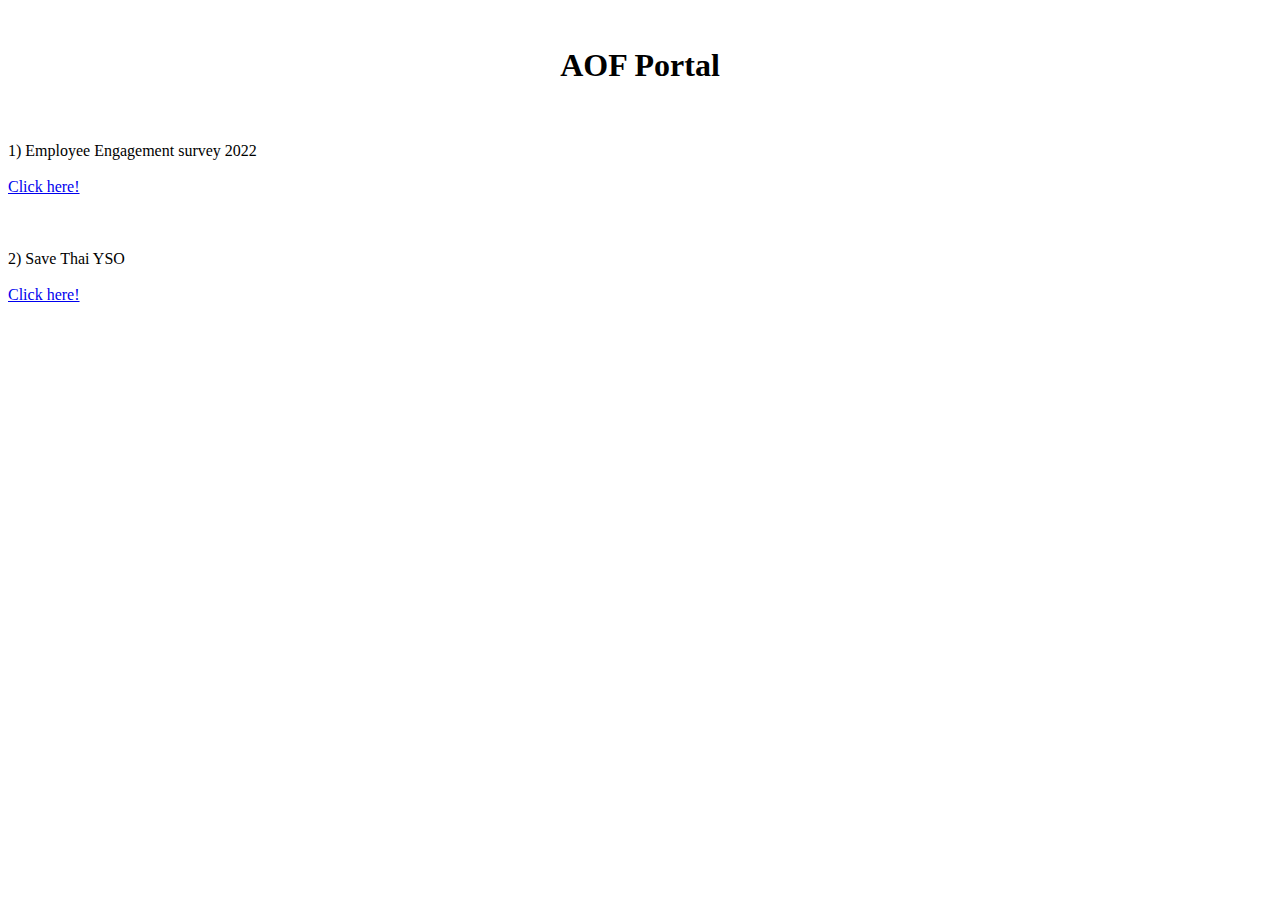
<file: index.html>
<!DOCTYPE html>
<html lang="en">
<head>
    <meta charset="UTF-8">
    <meta http-equiv="X-UA-Compatible" content="IE=edge">
    <meta name="viewport" content="width=device-width, initial-scale=1.0">
    <title>Engagement survey 2022</title>
    <link href="https://cdn.jsdelivr.net/npm/bootstrap@5.1.3/dist/css/bootstrap.min.css" rel="stylesheet" integrity="sha384-1BmE4kWBq78iYhFldvKuhfTAU6auU8tT94WrHftjDbrCEXSU1oBoqyl2QvZ6jIW3" crossorigin="anonymous">
    
</head>
<body>
    <br>
    <center><span><h1>AOF Portal</h1></span></center><br>
        <!--||||||| Link 1 |||||||-->
        <div class="container border border-success rounded-3">
            <div class="row">
                <div class="col">
                    <br>
                    <span class="badge rounded-pill bg-success fs-6">
                        1) Employee Engagement survey 2022
                    </span>
                </div>
            </div>
            <div class="row">
                <div class="col">
                    <div class="mb-3">
                        <br>
                        <a href="engsurvey22.html" class="link-success">Click here!</a>
                    </div>
                </div>
                <div class="col">
                    <div class="mb-3">

                    </div>
                </div>
                <div class="col">
                    <div class="mb-3">

                    </div>
                </div>
            </div>
            <br>
        </div>
        <br>
        <!--||||||| Link 2 |||||||-->
        <div class="container border border-primary rounded-3">
            <div class="row">
                <div class="col">
                    <br>
                    <span class="badge rounded-pill bg-primary fs-6">
                        2) Save Thai YSO
                    </span>
                </div>
            </div>
            <div class="row">
                <div class="col">
                    <div class="mb-3">
                        <br>
                        <a href="AutoFillSavethai.html" class="link-primary">Click here!</a>
                    </div>
                </div>
                <div class="col">
                    <div class="mb-3">

                    </div>
                </div>
                <div class="col">
                    <div class="mb-3">

                    </div>
                </div>
            </div>
            <br>
        </div>   
</body>
</html>
</file>
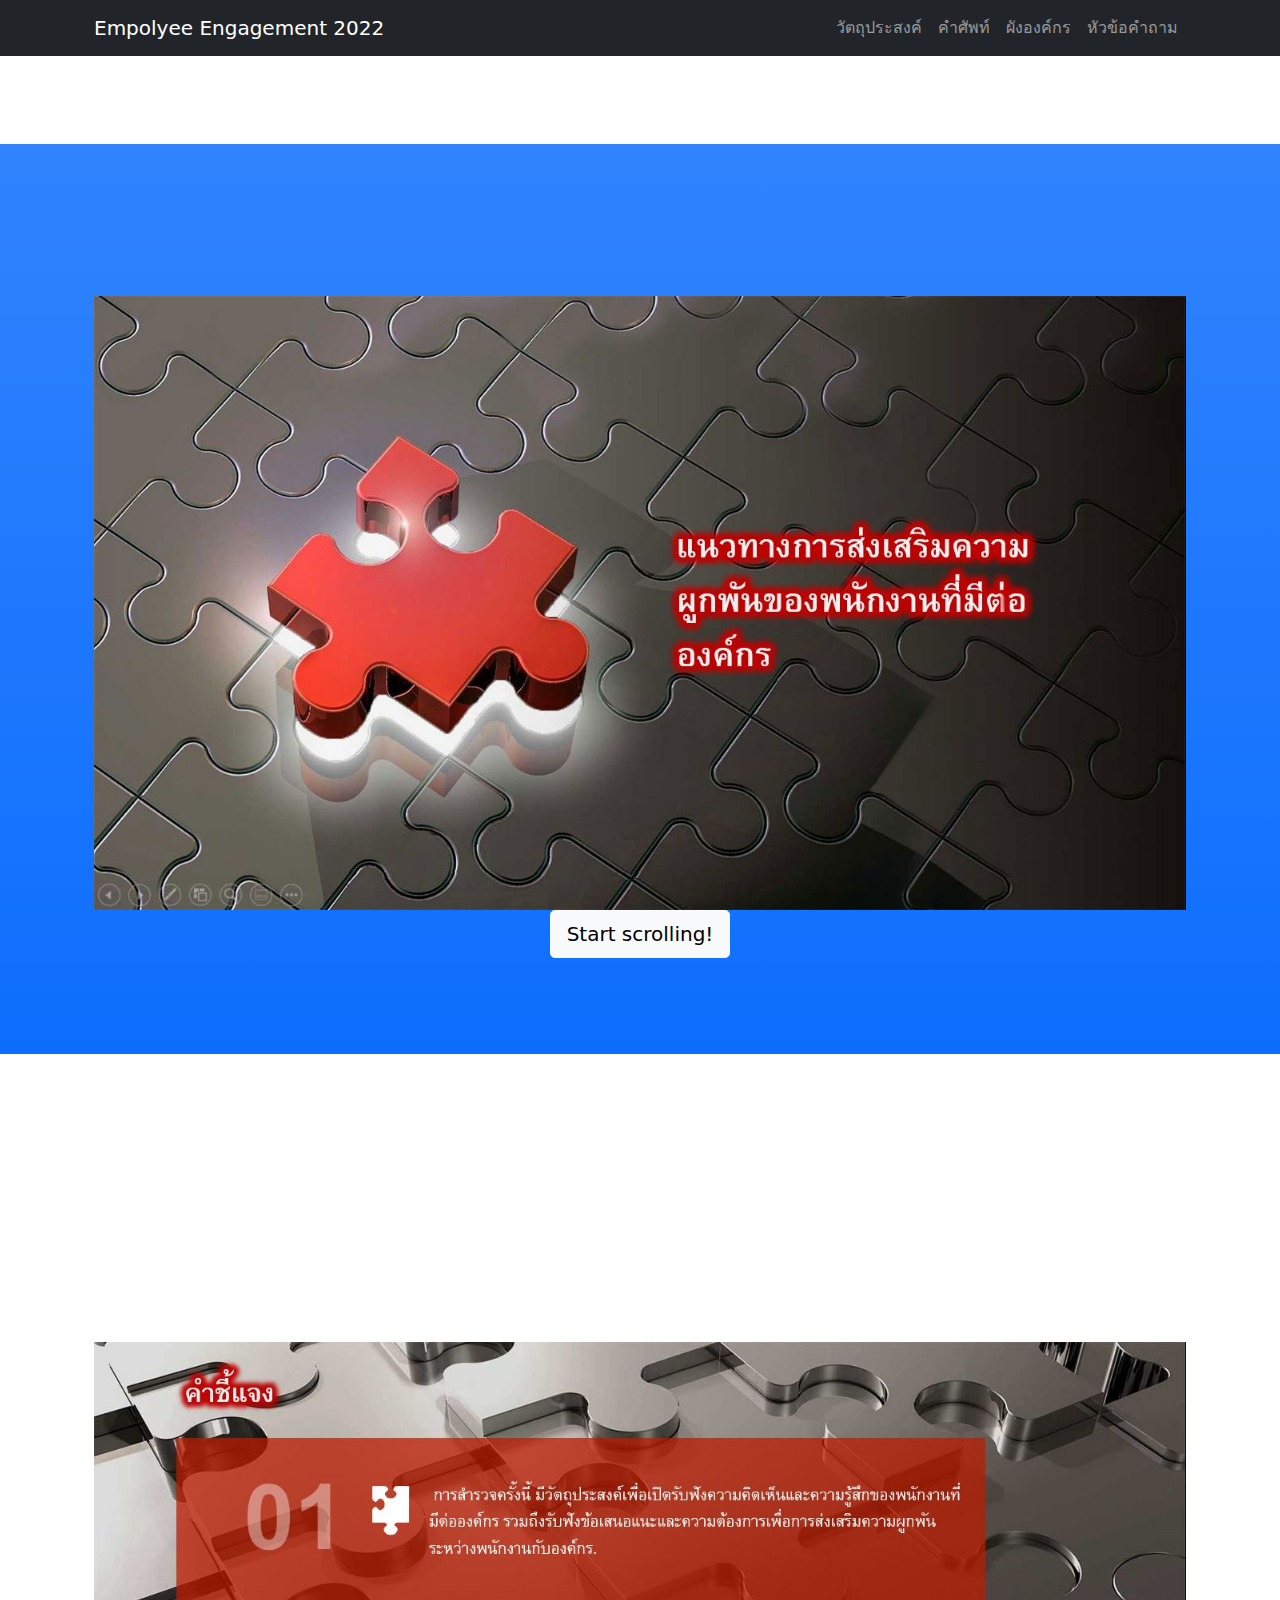
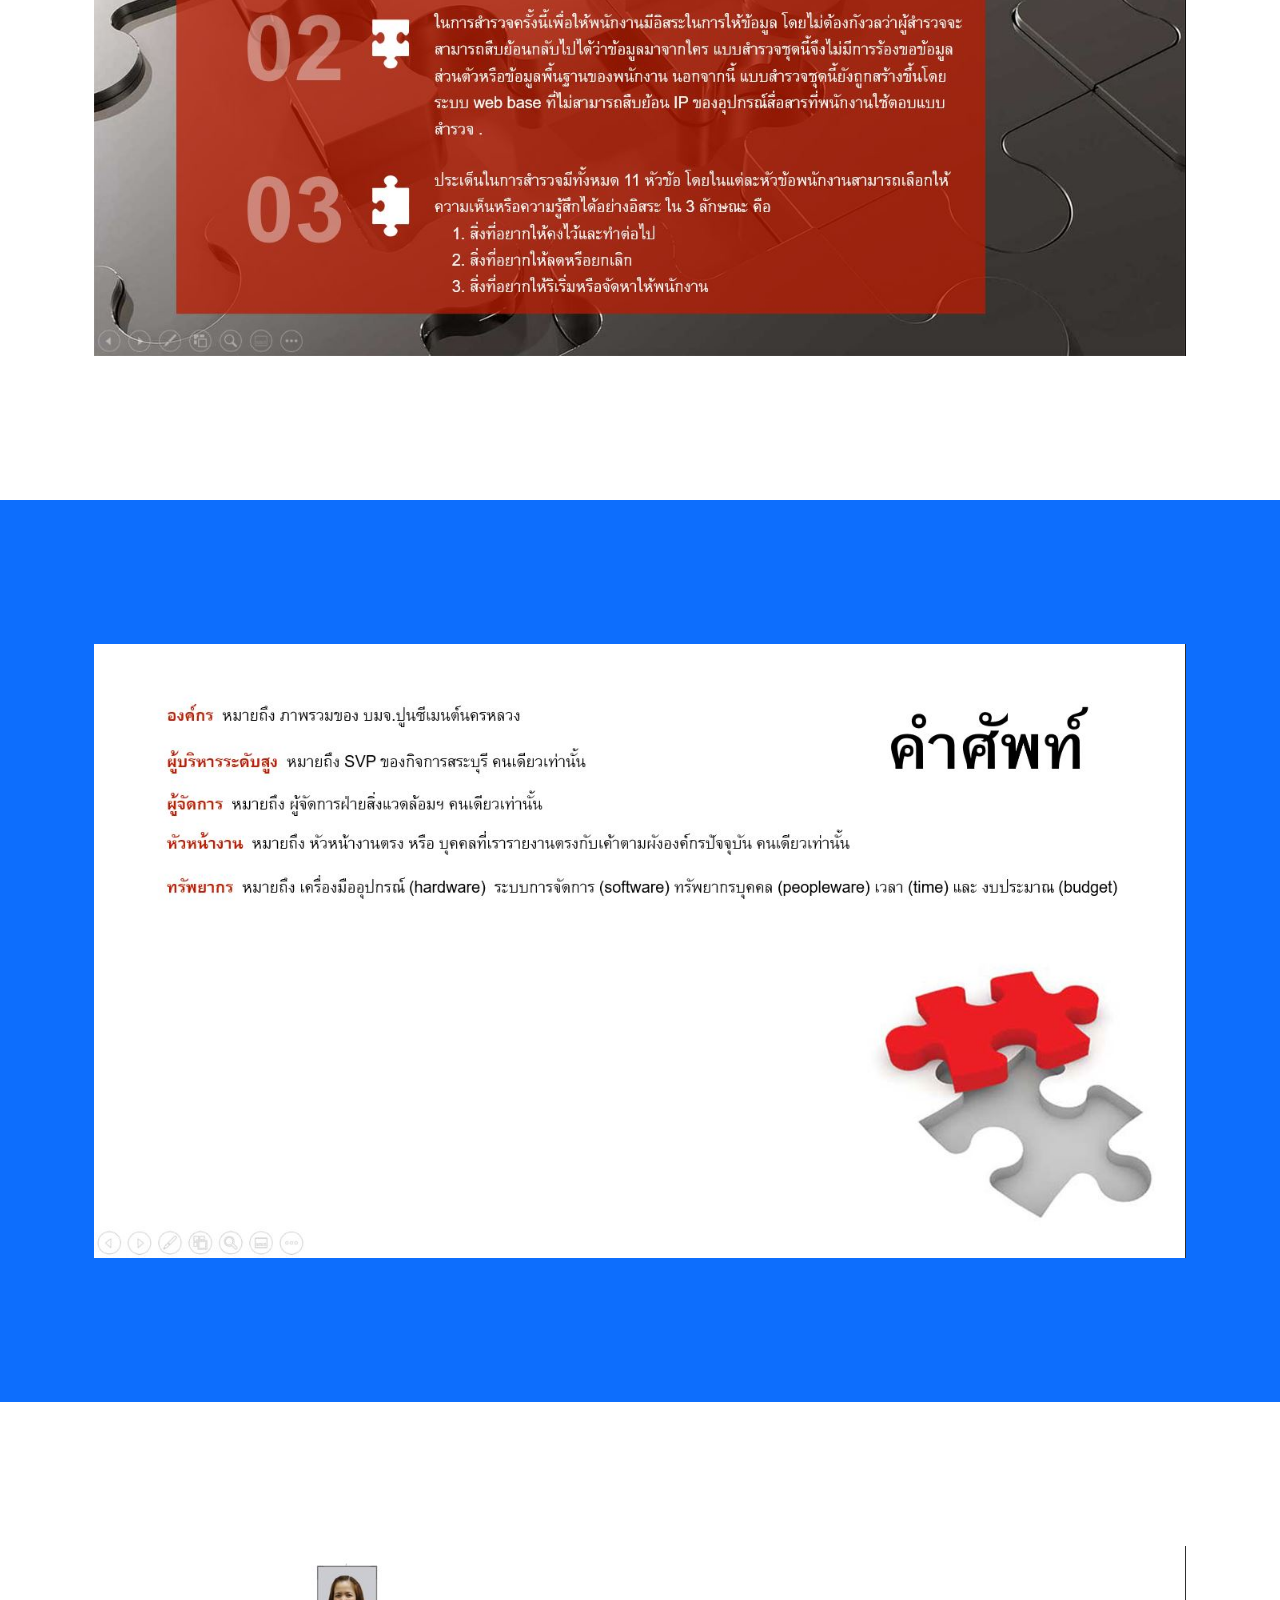
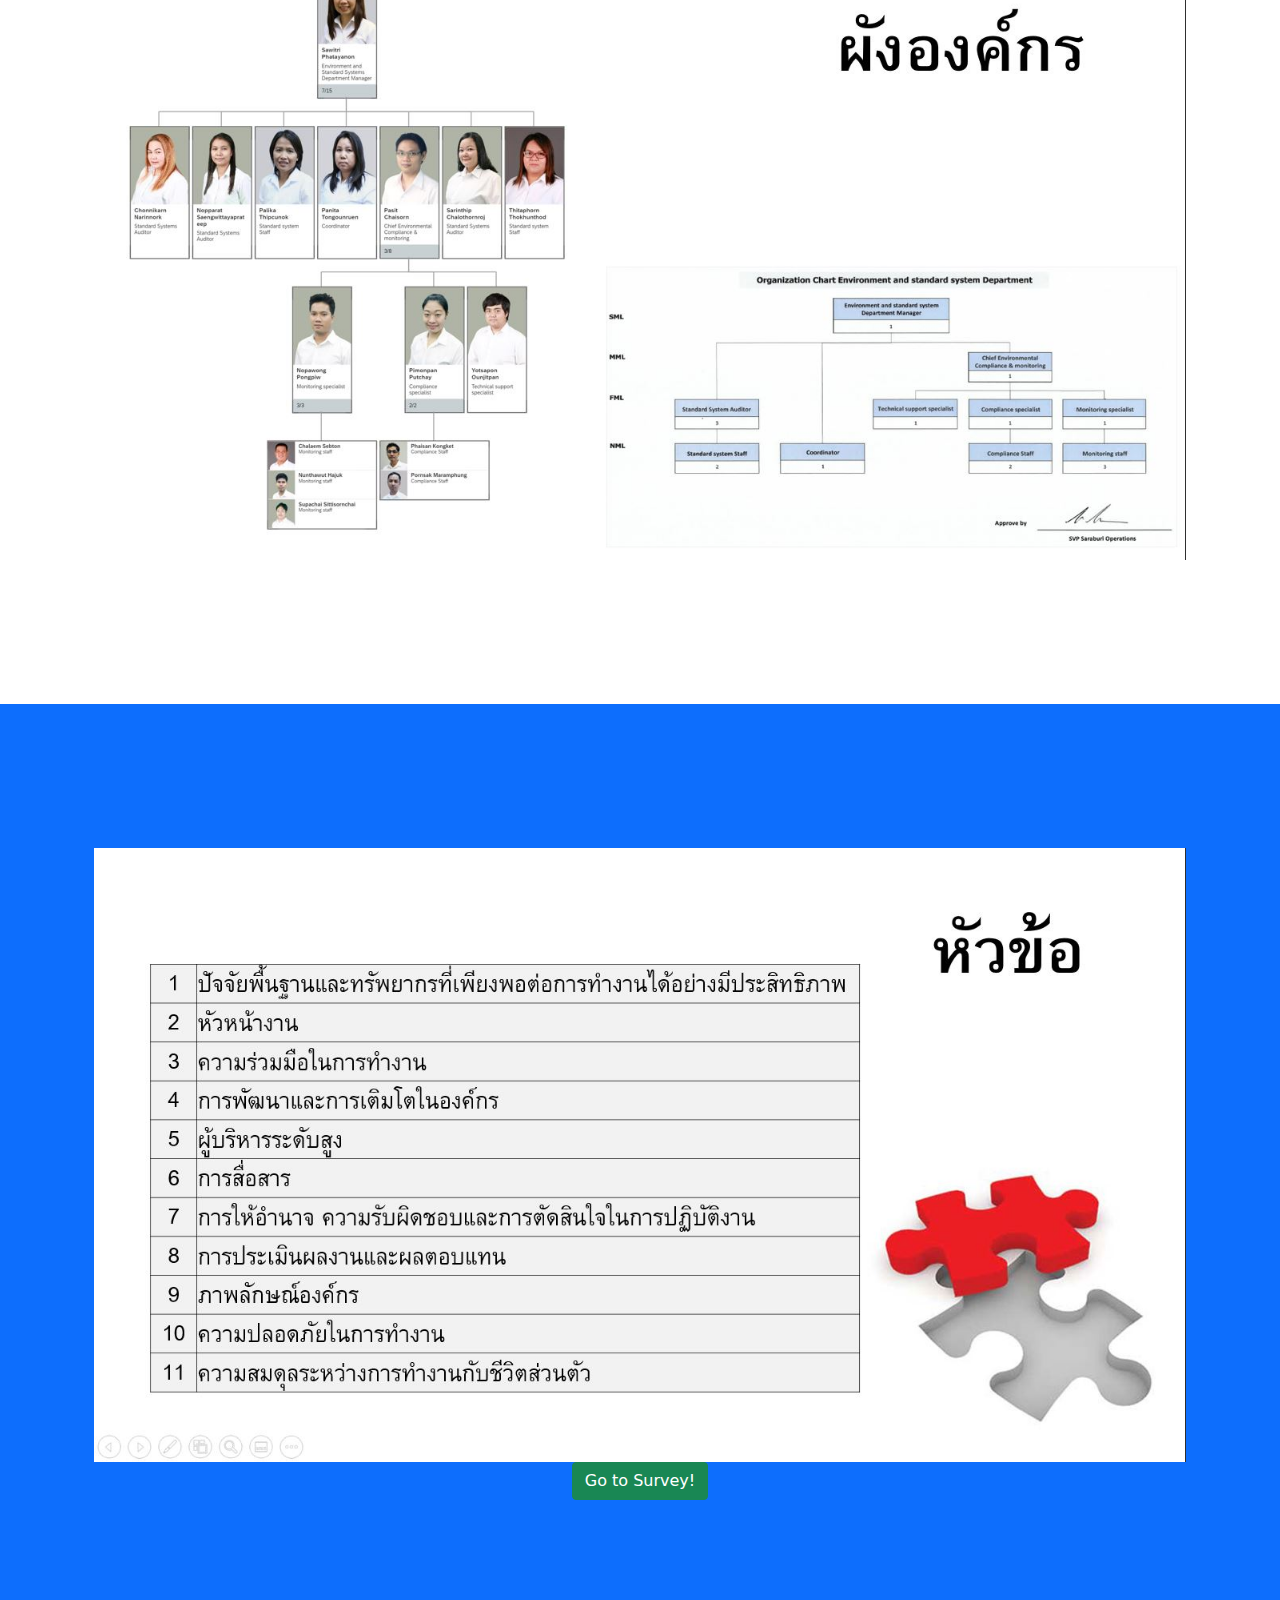
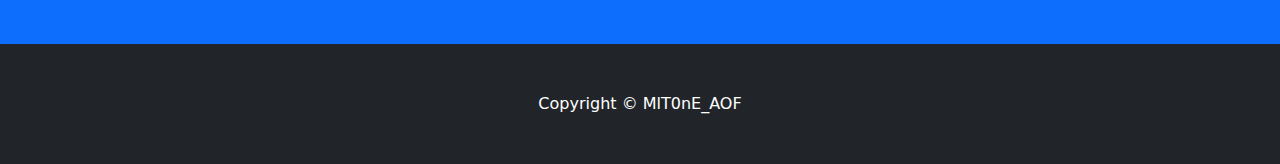
<file: Employee_Engagement_2022/index.html>
<!DOCTYPE html>
<html lang="en">
    <head>
        <meta charset="utf-8" />
        <meta name="viewport" content="width=device-width, initial-scale=1, shrink-to-fit=no" />
        <meta name="description" content="" />
        <meta name="author" content="" />
        <title>Landing page</title>
        <link rel="icon" type="image/x-icon" href="assets/favicon.ico" />
        <!-- Core theme CSS (includes Bootstrap)-->
        <link href="css/styles.css" rel="stylesheet" />
    </head>
    <body id="page-top">
        <!-- Navigation-->
        <nav class="navbar navbar-expand-lg navbar-dark bg-dark fixed-top" id="mainNav">
            <div class="container px-4">
                <a class="navbar-brand" href="#page-top">Empolyee Engagement 2022</a>
                <button class="navbar-toggler" type="button" data-bs-toggle="collapse" data-bs-target="#navbarResponsive" aria-controls="navbarResponsive" aria-expanded="false" aria-label="Toggle navigation"><span class="navbar-toggler-icon"></span></button>
                <div class="collapse navbar-collapse" id="navbarResponsive">
                    <ul class="navbar-nav ms-auto">
                        <li class="nav-item"><a class="nav-link" href="#objective">วัตถุประสงค์</a></li>
                        <li class="nav-item"><a class="nav-link" href="#definition">คำศัพท์</a></li>
                        <li class="nav-item"><a class="nav-link" href="#orgchart">ผังองค์กร</a></li>
                        <li class="nav-item"><a class="nav-link" href="#questionnaire">หัวข้อคำถาม</a></li>
                    </ul>
                </div>
            </div>
        </nav>
        <!-- Header-->
        <section id="#page-top">
            <header class="bg-primary bg-gradient text-white">
                <div class="container px-4 text-center">
                    <img src="landing01.JPG" class="img-fluid" alt="...">
                    <br>
                    <a class="btn btn-lg btn-light" href="#objective">Start scrolling!</a>
                </div>
            </header>
        </section>
        <!-- Objective section-->
        <section id="objective">
            <div class="container px-4 text-center">
                <img src="landing02.JPG" class="img-fluid" alt="...">
            </div>
        </section>
        <!-- Definition section-->
        <section class="bg-primary" id="definition">
            <div class="container px-4 text-center">
                <img src="landing03.JPG" class="img-fluid" alt="...">
            </div>
        </section>
        <!-- Orgchart section-->
        <section id="orgchart">
            <div class="container px-4 text-center">
                <img src="landing04.JPG" class="img-fluid" alt="...">
            </div>
        </section>
        <section class="bg-primary" id="questionnaire">
            <div class="container px-4 text-center">
                <img src="landing05.JPG" class="img-fluid" alt="...">
                <br>
                <a class="btn btn-success" href="./engsurvey22.html">Go to Survey!</a>
            </div>
        </section>
        <!-- Footer-->
        <footer class="py-5 bg-dark">
            <div class="container px-4"><p class="m-0 text-center text-white">Copyright &copy; MlT0nE_AOF</p></div>
        </footer>
        <!-- Bootstrap core JS-->
        <script src="https://cdn.jsdelivr.net/npm/bootstrap@5.1.3/dist/js/bootstrap.bundle.min.js"></script>
        <!-- Core theme JS-->
        <script src="js/scripts.js"></script>
    </body>
</html>
</file>
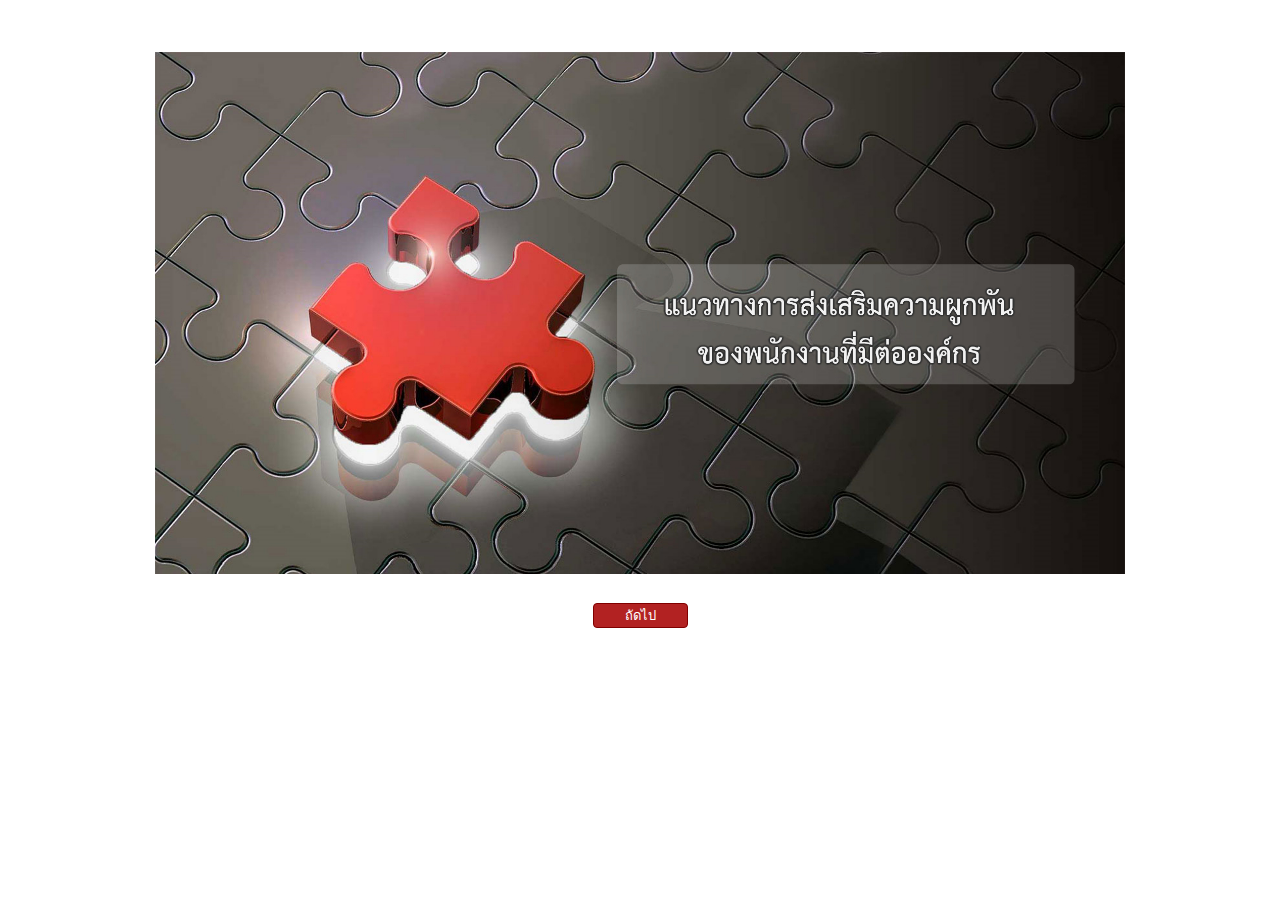
<file: EngagementSurvey2022v2/index.html>
<!doctype html>
<html>
<head>
<meta charset="utf-8">
<title>ENVS Engagement Survey 2022</title>
<link href="EngagementSurvey.css" rel="stylesheet">
<link href="index.css" rel="stylesheet">
</head>
<body>
<div id="container">
<div id="wb_Text3" style="position:absolute;left:319px;top:197px;width:596px;height:53px;z-index:1;">
<span style="color:#FFFFFF;font-family:Tahoma;font-size:17px;">การสำรวจครั้งนี้ มีวัตถุประสงค์เพื่อเปิดรับฟังความคิดเห็นและความรู้สึกของพนักงานที่มีต่อองค์กร รวมถึงรับฟังข้อเสนอแนะและความต้องการเพื่อการส่งเสริมความผูกพันระหว่างพนักงานกับองค์กร.<br></span></div>
<div id="wb_Text4" style="position:absolute;left:319px;top:362px;width:596px;height:89px;z-index:2;">
<span style="color:#FFFFFF;font-family:Tahoma;font-size:17px;">ในการสำรวจครั้งนี้เพื่อให้พนักงานมีอิสระในการให้ข้อมูล โดยไม่ต้องกังวลว่าผู้สำรวจจะสามารถสืบย้อนกลับไปได้ว่าข้อมูลมาจากใคร แบบสำรวจชุดนี้จึงไม่มีการร้องขอข้อมูลส่วนตัวหรือข้อมูลพื้นฐานของพนักงาน นอกจากนี้ แบบสำรวจชุดนี้ยังถูกสร้างขึ้นโดยระบบ web-base ที่ไม่สามารถสืบย้อน IP ของอุปกรณ์สื่อสารที่พนักงานใช้ตอบแบบสำรวจ .</span></div>
<div id="wb_Text5" style="position:absolute;left:319px;top:525px;width:596px;height:89px;z-index:3;">
<span style="color:#FFFFFF;font-family:Tahoma;font-size:17px;">ประเด็นในการสำรวจมีทั้งหมด 11 หัวข้อ โดยในแต่ละหัวข้อพนักงานสามารถเลือกให้ความเห็นหรือความรู้สึกได้อย่างอิสระ ใน 3 ลักษณะ คือ <br>&nbsp;&nbsp;&nbsp; 1. สิ่งที่อยากให้คงไว้และทำต่อไป<br>&nbsp;&nbsp;&nbsp; 2. สิ่งที่อยากให้ลดหรือยกเลิก<br>&nbsp;&nbsp;&nbsp; 3. สิ่งที่อยากให้ริเริ่มหรือจัดหาให้พนักงาน</span></div>
<a id="Button1" href="./Description.html" style="position:absolute;left:438px;top:603px;width:95px;height:25px;z-index:4;">ถัดไป</a>
<picture id="wb_Picture1" style="position:absolute;left:0px;top:52px;width:970px;height:522px;z-index:5">
<img src="images/Clipboard-2.jpg" id="Picture1" alt="" width="970" height="523">
</picture>
</div>
</body>
</html>
</file>
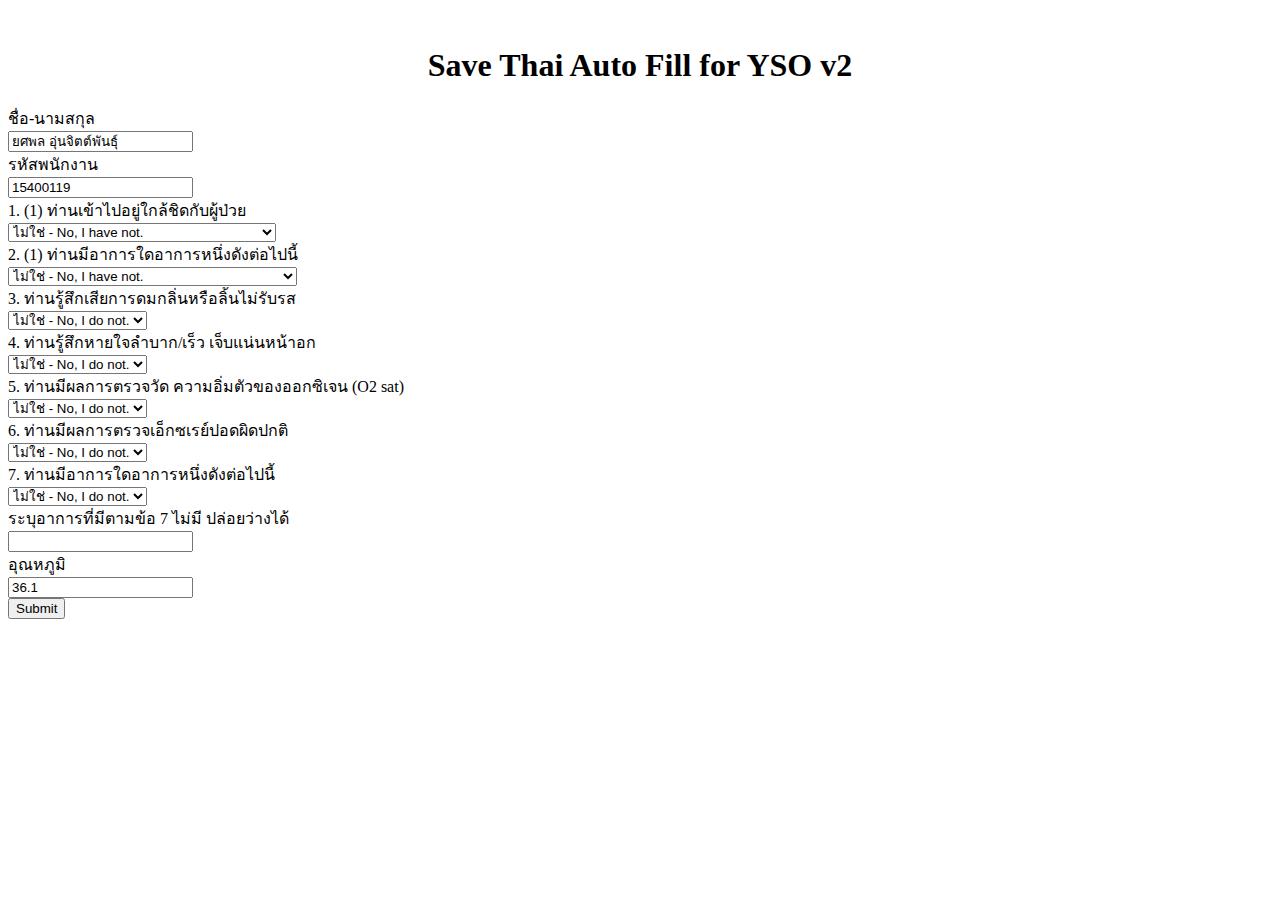
<file: AutoFillSavethai.html>
<!DOCTYPE html>
<html lang="en">
<head>
    <meta charset="UTF-8">
    <meta http-equiv="X-UA-Compatible" content="IE=edge">
    <meta name="viewport" content="width=device-width, initial-scale=1.0">
    <title>Save Thai Auto Fill for YSO</title>
    <link href="https://cdn.jsdelivr.net/npm/bootstrap@5.1.3/dist/css/bootstrap.min.css" rel="stylesheet" integrity="sha384-1BmE4kWBq78iYhFldvKuhfTAU6auU8tT94WrHftjDbrCEXSU1oBoqyl2QvZ6jIW3" crossorigin="anonymous">
    
</head>
<body>
    <br>
    <center><span><h1>Save Thai Auto Fill for YSO v2</h1></span></center>
    <!-- <form action="" method="get"> -->
    <form action="https://docs.google.com/forms/u/0/d/e/1FAIpQLSdwQeuN02ocgLCI_e-9zUpyabTUtzRLKyOXEJdCWTa5724row/formResponse" method="post">
        <div class="container">
            <div class="row">
                <div class="col">
                    <span class="text-primary">ชื่อ-นามสกุล</span>
                </div>
                <div class="col-5">
                    <input type="text" name="entry.467980620" value="ยศพล อุ่นจิตต์พันธุ์"><br>
                </div>
                <div class="col">
                    
                </div>
            </div>
            <div class="row">
                <div class="col">
                    <span class="text-primary">รหัสพนักงาน</span>
                </div>
                <div class="col-5">
                    <input type="text" name="entry.1449005772" value="15400119"><br>
                </div>
                <div class="col">
                    
                </div>
            </div>
            <div class="row">
                <div class="col">
                    <span class="text-primary">1. (1) ท่านเข้าไปอยู่ใกล้ชิดกับผู้ป่วย</span>
                </div>
                <div class="col-5">
                    <!-- <input type="text" name="entry.1842912509" value="ไม่ใช่ -  No, I have not."><br> -->
                    <select class="form-select form-select-sm" name="entry.1842912509" aria-label=".form-select-sm example">
                        <option selected value="ไม่ใช่ -  No, I have not.">ไม่ใช่ -  No, I have not.</option>
                        <option value="ใช่ (ท่านมีครบทั้ง 2 ข้อ) - Yes, I have both.">ใช่ (ท่านมีครบทั้ง 2 ข้อ) - Yes, I have both.</option>
                    </select><br>
                </div>
                <div class="col">
                    
                </div>            
            </div>
            <div class="row">
                <div class="col">
                    <span class="text-primary">2. (1) ท่านมีอาการใดอาการหนึ่งดังต่อไปนี้</span>
                </div>
                <div class="col-5">
                    <!-- <input type="text" name="entry.1693510977" value="ไม่ใช่ - No, I have not."><br> -->
                    <select class="form-select form-select-sm" name="entry.1693510977" aria-label=".form-select-sm example">
                        <option selected value="ไม่ใช่ - No, I have not.">ไม่ใช่ - No, I have not.</option>
                        <option value="ใช่ (ท่านมีครบทั้ง 3 ข้อ) - Yes, I have all three.">ใช่ (ท่านมีครบทั้ง 3 ข้อ) - Yes, I have all three.</option>
                    </select><br>
                </div>
                <div class="col">
                    
                </div>            
            </div>
            <div class="row">
                <div class="col">
                    <span class="text-primary">3. ท่านรู้สึกเสียการดมกลิ่นหรือลิ้นไม่รับรส</span>
                </div>
                <div class="col-5">
                    <!-- <input type="text" name="entry.461660775" value="ไม่ใช่ - No, I do not."><br> -->
                    <select class="form-select form-select-sm" name="entry.461660775" aria-label=".form-select-sm example">
                        <option selected value="ไม่ใช่ - No, I do not.">ไม่ใช่ - No, I do not.</option>
                        <option value="ใช่ - Yes, I do.">ใช่ - Yes, I do.</option>
                    </select><br>
                </div>
                <div class="col">
                    
                </div>            
            </div>
            <div class="row">
                <div class="col">
                    <span class="text-primary">4. ท่านรู้สึกหายใจลำบาก/เร็ว เจ็บแน่นหน้าอก</span>
                </div>
                <div class="col-5">
                    <!-- <input type="text" name="entry.1969919502" value="ไม่ใช่ - No, I do not."><br> -->
                    <select class="form-select form-select-sm" name="entry.1969919502" aria-label=".form-select-sm example">
                        <option selected value="ไม่ใช่ - No, I do not.">ไม่ใช่ - No, I do not.</option>
                        <option value="ใช่ - Yes, I do.">ใช่ - Yes, I do.</option>
                    </select><br>
                </div>
                <div class="col">
                    
                </div>            
            </div>
            <div class="row">
                <div class="col">
                    <span class="text-primary">5. ท่านมีผลการตรวจวัด ความอิ่มตัวของออกซิเจน (O2 sat)</span>
                </div>
                <div class="col-5">
                    <!-- <input type="text" name="entry.1191669995" value="ไม่ใช่ - No, I do not."><br> -->
                    <select class="form-select form-select-sm" name="entry.1191669995" aria-label=".form-select-sm example">
                        <option selected value="ไม่ใช่ - No, I do not.">ไม่ใช่ - No, I do not.</option>
                        <option value="ใช่ - Yes, I do.">ใช่ - Yes, I do.</option>
                    </select><br>
                </div>
                <div class="col">
                    
                </div>            
            </div>
            <div class="row">
                <div class="col">
                    <span class="text-primary">6. ท่านมีผลการตรวจเอ็กซเรย์ปอดผิดปกติ</span>
                </div>
                <div class="col-5">
                    <!-- <input type="text" name="entry.535720789" value="ไม่ใช่ - No, I do not."><br> -->
                    <select class="form-select form-select-sm" name="entry.535720789" aria-label=".form-select-sm example">
                        <option selected value="ไม่ใช่ - No, I do not.">ไม่ใช่ - No, I do not.</option>
                        <option value="ใช่ - Yes, I do.">ใช่ - Yes, I do.</option>
                    </select><br>
                </div>
                <div class="col">
                    
                </div>            
            </div>
            <div class="row">
                <div class="col">
                    <span class="text-primary">7. ท่านมีอาการใดอาการหนึ่งดังต่อไปนี้</span>
                </div>
                <div class="col-5">
                    <!-- <input type="text" name="entry.1328766694" value="ไม่ใช่ - No, I do not."><br> -->
                    <select class="form-select form-select-sm" name="entry.1328766694" aria-label=".form-select-sm example">
                        <option selected value="ไม่ใช่ - No, I do not.">ไม่ใช่ - No, I do not.</option>
                        <option value="ใช่ - Yes, I do.">ใช่ - Yes, I do.</option>
                    </select><br>
                </div>
                <div class="col">
                    
                </div>            
            </div>
            <div class="row">
                <div class="col">
                    <span class="text-primary">ระบุอาการที่มีตามข้อ 7 ไม่มี ปล่อยว่างได้</span>
                </div>
                <div class="col-5">
                    <input type="text" name="entry.1475238391" value=""><br>
                </div>
                <div class="col">
                    
                </div>            
            </div>
            <div class="row">
                <div class="col">
                    <span class="text-primary">อุณหภูมิ</span>
                </div>
                <div class="col-5">
                    <input type="text" name="entry.1907301917" value="36.1"><br>
                </div>
                <div class="col">
                    
                </div>            
            </div>      
            <div class="row">
                <div class="col">
                    <button type="submit" class="btn btn-primary">Submit</button><br>
                </div>
                <div class="col-5">
                    
                </div>
                <div class="col">
                    
                </div>            
            </div>                                                                                              
        </div>                       
    </form>
       
</body>
</html>
</file>
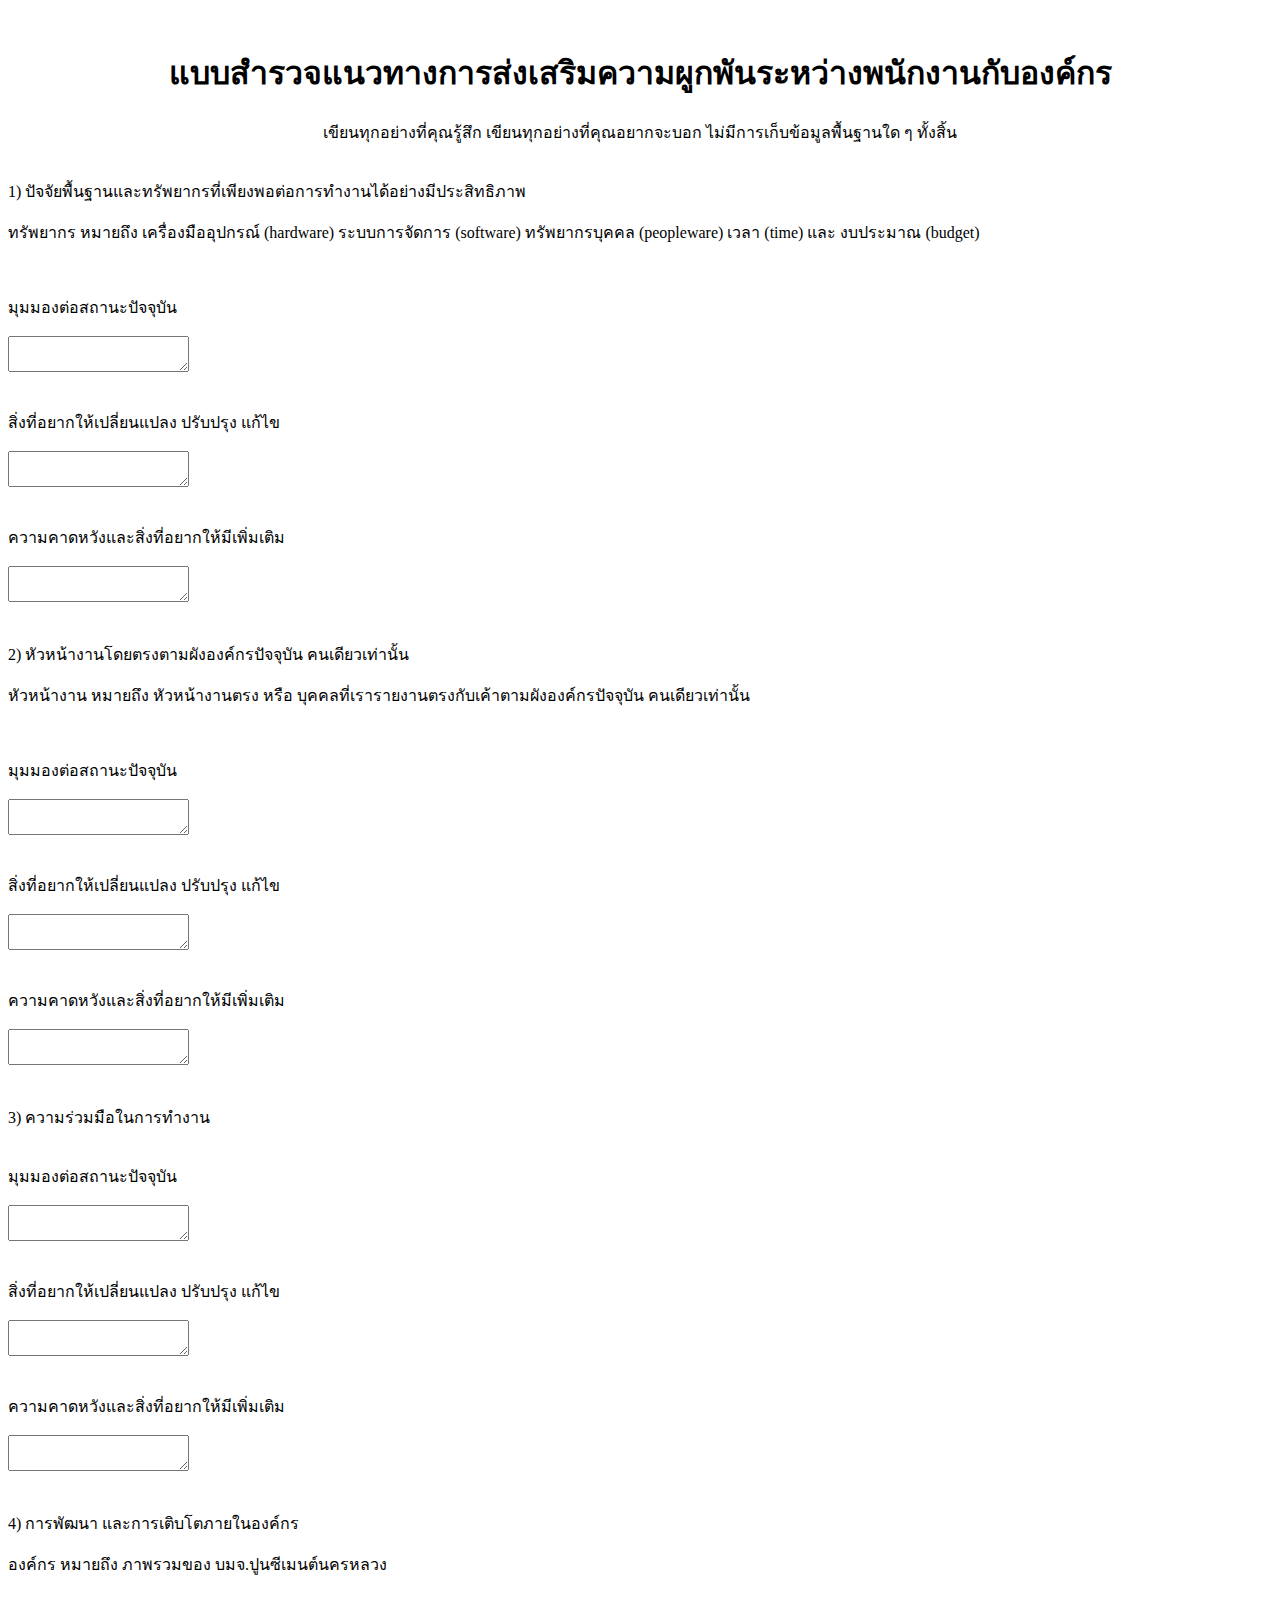
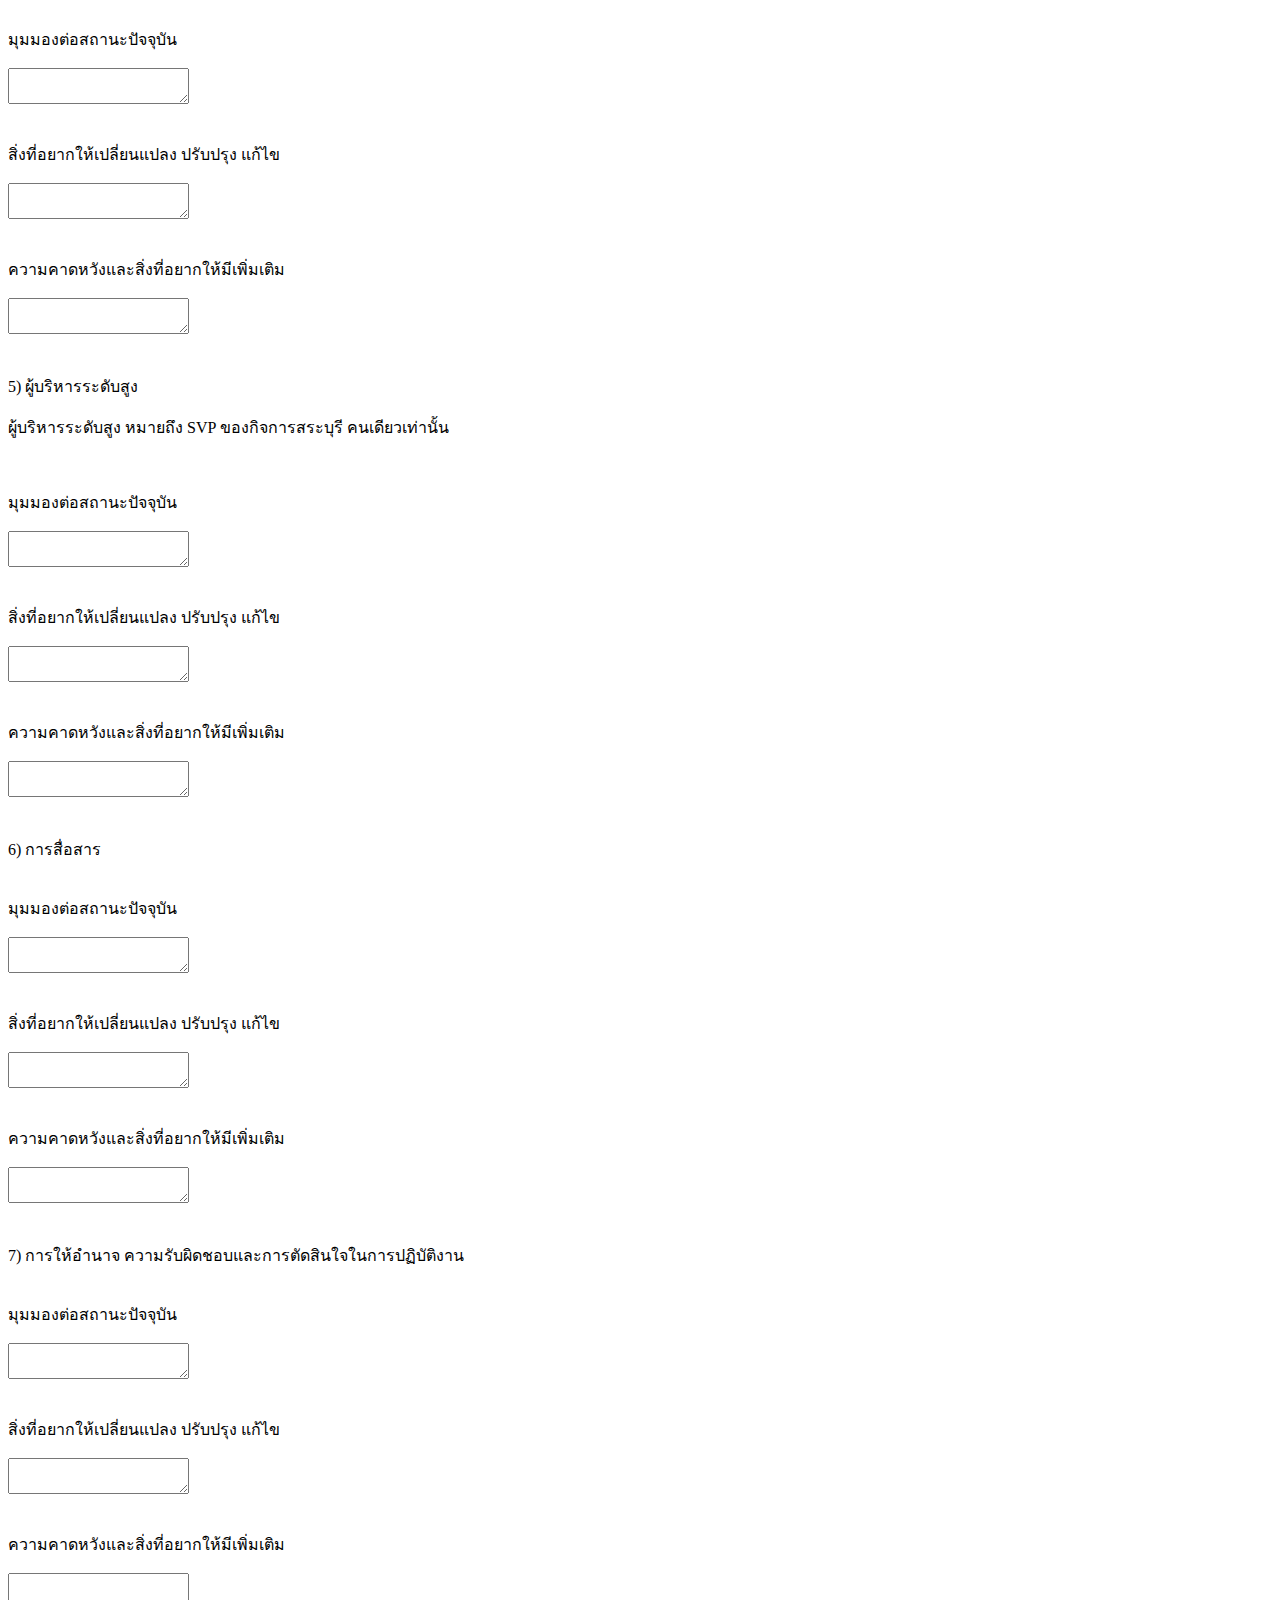
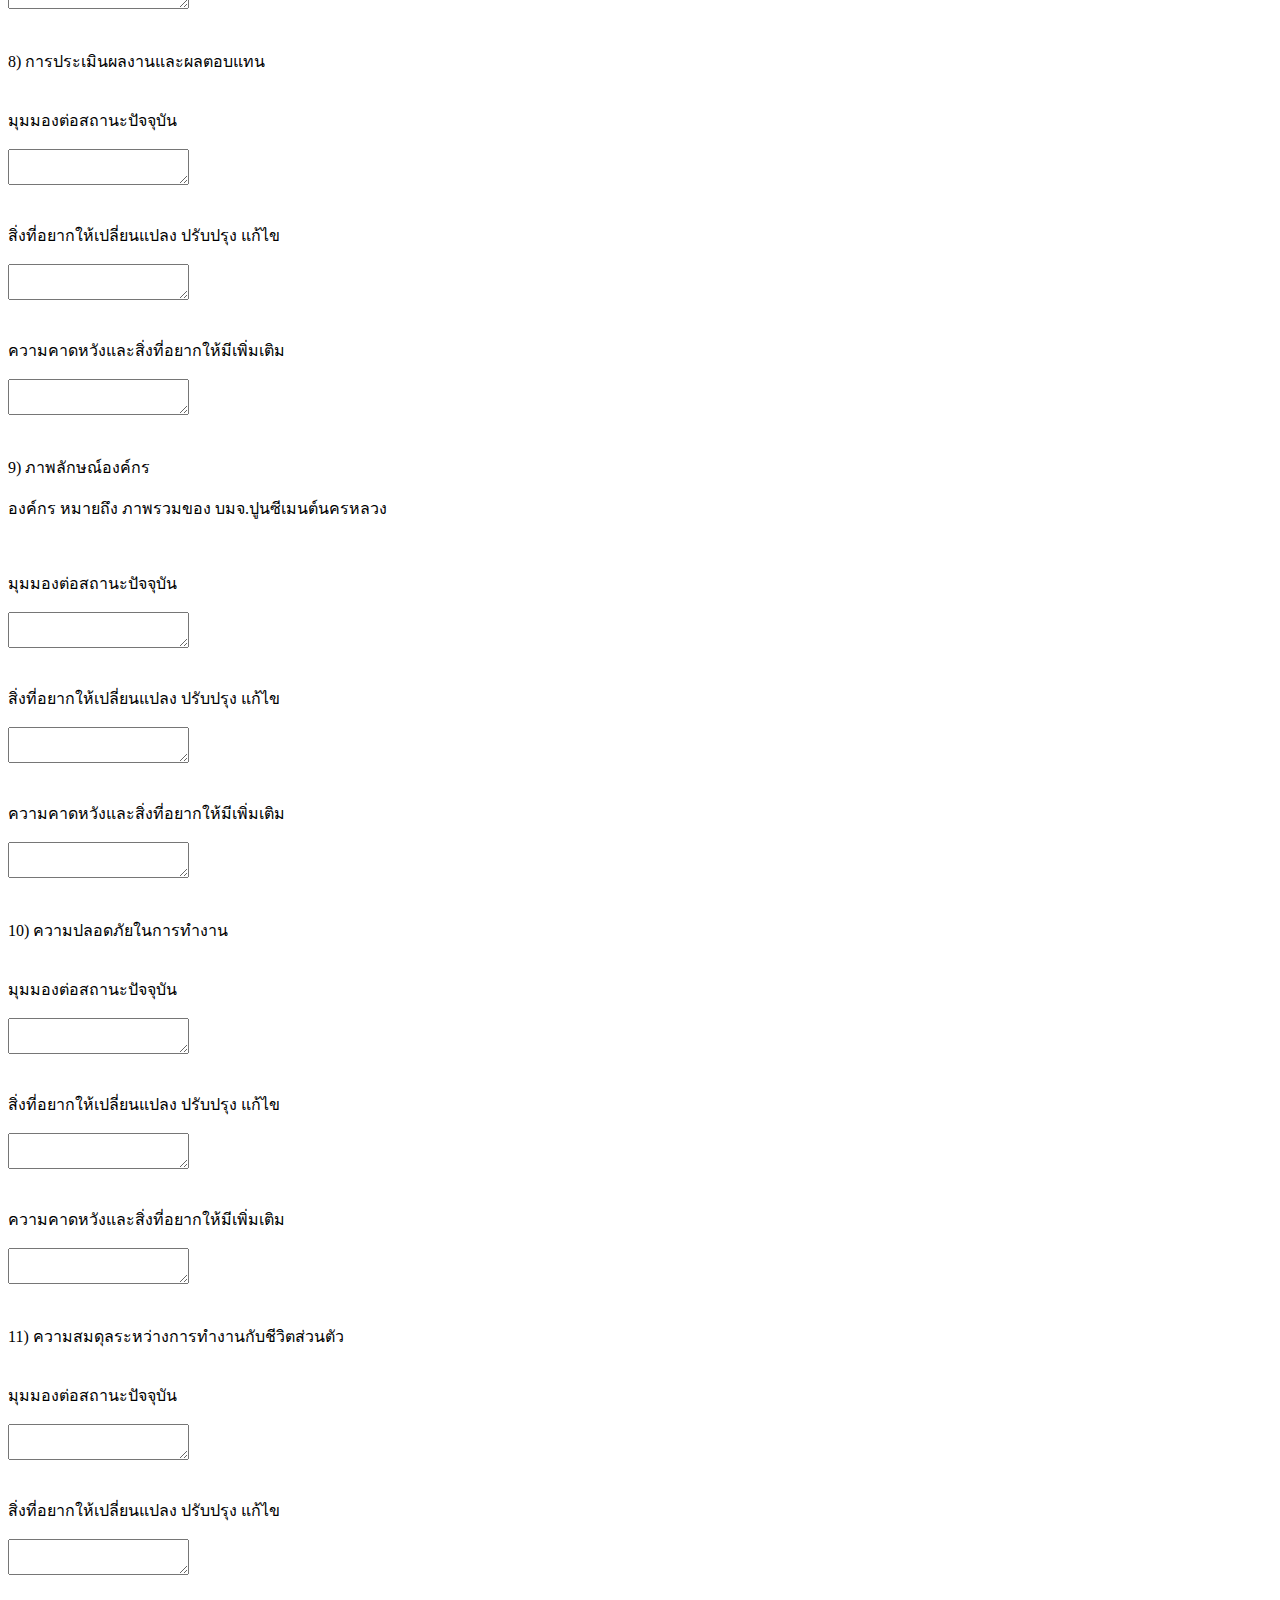
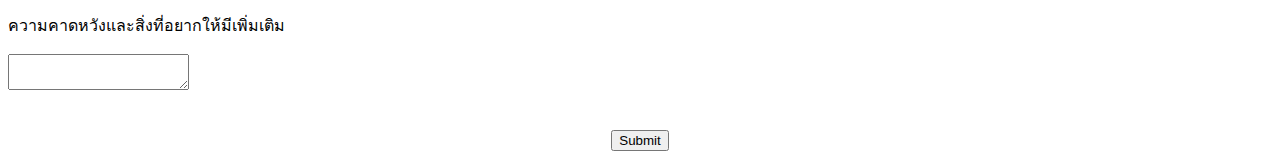
<file: engsurvey22.html>
<!DOCTYPE html>
<html lang="en">
<head>
    <meta charset="UTF-8">
    <meta http-equiv="X-UA-Compatible" content="IE=edge">
    <meta name="viewport" content="width=device-width, initial-scale=1.0">
    <title>Engagement survey 2022</title>
    <link href="https://cdn.jsdelivr.net/npm/bootstrap@5.1.3/dist/css/bootstrap.min.css" rel="stylesheet" integrity="sha384-1BmE4kWBq78iYhFldvKuhfTAU6auU8tT94WrHftjDbrCEXSU1oBoqyl2QvZ6jIW3" crossorigin="anonymous">
    
</head>
<body>
    <br>
    <center><span><h1>แบบสำรวจแนวทางการส่งเสริมความผูกพันระหว่างพนักงานกับองค์กร</h1></span></center>
    <center><p class="fs-9 text-primary text-opacity-50">เขียนทุกอย่างที่คุณรู้สึก เขียนทุกอย่างที่คุณอยากจะบอก ไม่มีการเก็บข้อมูลพื้นฐานใด ๆ ทั้งสิ้น</p></center>
    <form action="https://docs.google.com/forms/u/0/d/e/1FAIpQLSdzffFb2Brn2EtH5mjC5op9aSpdYrja_gONp4wkFFETzU66RA/formResponse" method="post">
        <!--||||||| T1 |||||||-->
        <div class="container border border-success rounded-3">
            <div class="row">
                <div class="col">
                    <br>
                    <span class="badge rounded-pill bg-success fs-6">
                        1) ปัจจัยพื้นฐานและทรัพยากรที่เพียงพอต่อการทำงานได้อย่างมีประสิทธิภาพ
                    </span>
                    <p class="fs-9 text-success text-opacity-50">ทรัพยากร  หมายถึง เครื่องมืออุปกรณ์ (hardware)  ระบบการจัดการ (software) ทรัพยากรบุคคล (peopleware) เวลา (time) และ งบประมาณ (budget)</p>
                </div>
            </div>
            <div class="row">
                <div class="col">
                    <div class="mb-3">
                        <br>
                        <label for="lbT1Q1" class="form-label"><p class="fs-6">มุมมองต่อสถานะปัจจุบัน</p></label>
                        <textarea class="form-control bg-success p-2 text-dark bg-opacity-10" name="entry.261933318" id="txtaT1Q1" rows="2"></textarea>
                    </div>
                </div>
                <div class="col">
                    <div class="mb-3">
                        <br>
                        <label for="lbT1Q2" class="form-label"><p class="fs-6">สิ่งที่อยากให้เปลี่ยนแปลง ปรับปรุง แก้ไข</p></label>
                        <textarea class="form-control bg-success p-2 text-dark bg-opacity-10" name="entry.734718480" id="txtaT1Q2" rows="2"></textarea>
                    </div>
                </div>
                <div class="col">
                    <div class="mb-3">
                        <br>
                        <label for="lbT1Q3" class="form-label"><p class="fs-6">ความคาดหวังและสิ่งที่อยากให้มีเพิ่มเติม</p></label>
                        <textarea class="form-control bg-success p-2 text-dark bg-opacity-10" name="entry.1412117590" id="txtaT1Q3" rows="2"></textarea>
                    </div>
                </div>
            </div>
            <br>
        </div>
        <!--||||||| T2 |||||||-->
        <div class="container border border-primary rounded-3">
            <div class="row">
                <div class="col">
                    <br>
                    <span class="badge rounded-pill bg-primary fs-6">
                        2) หัวหน้างานโดยตรงตามผังองค์กรปัจจุบัน คนเดียวเท่านั้น
                    </span>
                    <p class="fs-9 text-primary text-opacity-50">หัวหน้างาน หมายถึง หัวหน้างานตรง หรือ บุคคลที่เรารายงานตรงกับเค้าตามผังองค์กรปัจจุบัน คนเดียวเท่านั้น</p>
                </div>
            </div>
            <div class="row">
                <div class="col">
                    <div class="mb-3">
                        <br>
                        <label for="lbT2Q1" class="form-label"><p class="fs-6">มุมมองต่อสถานะปัจจุบัน</p></label>
                        <textarea class="form-control bg-primary p-2 text-dark bg-opacity-10" name="entry.566540228" id="txtaT2Q1" rows="2"></textarea>
                    </div>
                </div>
                <div class="col">
                    <div class="mb-3">
                        <br>
                        <label for="lbT2Q2" class="form-label"><p class="fs-6">สิ่งที่อยากให้เปลี่ยนแปลง ปรับปรุง แก้ไข</p></label>
                        <textarea class="form-control bg-primary p-2 text-dark bg-opacity-10" name="entry.144955465" id="txtaT2Q2" rows="2"></textarea>
                    </div>
                </div>
                <div class="col">
                    <div class="mb-3">
                        <br>
                        <label for="lbT2Q3" class="form-label"><p class="fs-6">ความคาดหวังและสิ่งที่อยากให้มีเพิ่มเติม</p></label>
                        <textarea class="form-control bg-primary p-2 text-dark bg-opacity-10" name="entry.1111263559" id="txtaT2Q3" rows="2"></textarea>
                    </div>
                </div>
            </div>
            <br>
        </div>
        <!--||||||| T3 |||||||-->
        <div class="container border border-secondary rounded-3">
            <div class="row">
                <div class="col">
                    <br>
                    <span class="badge rounded-pill bg-secondary fs-6">
                        3) ความร่วมมือในการทำงาน
                    </span>
                </div>
            </div>
            <div class="row">
                <div class="col">
                    <div class="mb-3">
                        <br>
                        <label for="lbT3Q1" class="form-label"><p class="fs-6">มุมมองต่อสถานะปัจจุบัน</p></label>
                        <textarea class="form-control bg-secondary p-2 text-dark bg-opacity-10" name="entry.722813737" id="txtaT3Q1" rows="2"></textarea>
                    </div>
                </div>
                <div class="col">
                    <div class="mb-3">
                        <br>
                        <label for="lbT3Q2" class="form-label"><p class="fs-6">สิ่งที่อยากให้เปลี่ยนแปลง ปรับปรุง แก้ไข</p></label>
                        <textarea class="form-control bg-secondary p-2 text-dark bg-opacity-10" name="entry.1239329487" id="txtaT3Q2" rows="2"></textarea>
                    </div>
                </div>
                <div class="col">
                    <div class="mb-3">
                        <br>
                        <label for="lbT3Q3" class="form-label"><p class="fs-6">ความคาดหวังและสิ่งที่อยากให้มีเพิ่มเติม</p></label>
                        <textarea class="form-control bg-secondary p-2 text-dark bg-opacity-10" name="entry.2037155051" id="txtaT3Q3" rows="2"></textarea>
                    </div>
                </div>
            </div>
            <br>
        </div>
        <!--||||||| T4 |||||||-->
        <div class="container border border-danger rounded-3">
            <div class="row">
                <div class="col">
                    <br>
                    <span class="badge rounded-pill bg-danger fs-6">
                        4) การพัฒนา และการเติบโตภายในองค์กร
                    </span>
                    <p class="fs-9 text-danger text-opacity-50">องค์กร  หมายถึง ภาพรวมของ บมจ.ปูนซีเมนต์นครหลวง</p>
                </div>
            </div>
            <div class="row">
                <div class="col">
                    <div class="mb-3">
                        <br>
                        <label for="lbT4Q1" class="form-label"><p class="fs-6">มุมมองต่อสถานะปัจจุบัน</p></label>
                        <textarea class="form-control bg-danger p-2 text-dark bg-opacity-10" name="entry.1020209688" id="txtaT4Q1" rows="2"></textarea>
                    </div>
                </div>
                <div class="col">
                    <div class="mb-3">
                        <br>
                        <label for="lbT4Q2" class="form-label"><p class="fs-6">สิ่งที่อยากให้เปลี่ยนแปลง ปรับปรุง แก้ไข</p></label>
                        <textarea class="form-control bg-danger p-2 text-dark bg-opacity-10" name="entry.1182770742" id="txtaT4Q2" rows="2"></textarea>
                    </div>
                </div>
                <div class="col">
                    <div class="mb-3">
                        <br>
                        <label for="lbT4Q3" class="form-label"><p class="fs-6">ความคาดหวังและสิ่งที่อยากให้มีเพิ่มเติม</p></label>
                        <textarea class="form-control bg-danger p-2 text-dark bg-opacity-10" name="entry.1543790503" id="txtaT4Q3" rows="2"></textarea>
                    </div>
                </div>
            </div>
            <br>
        </div>
        <!--||||||| T5 |||||||-->
        <div class="container border border-warning rounded-3">
            <div class="row">
                <div class="col">
                    <br>
                    <span class="badge rounded-pill bg-warning text-dark fs-6">
                        5) ผู้บริหารระดับสูง
                    </span>
                    <p class="fs-9 text-warning text-opacity-50">ผู้บริหารระดับสูง  หมายถึง SVP ของกิจการสระบุรี คนเดียวเท่านั้น</p>
                </div>
            </div>
            <div class="row">
                <div class="col">
                    <div class="mb-3">
                        <br>
                        <label for="lbT5Q1" class="form-label"><p class="fs-6">มุมมองต่อสถานะปัจจุบัน</p></label>
                        <textarea class="form-control bg-warning p-2 text-dark bg-opacity-10" name="entry.1579275458" id="txtaT5Q1" rows="2"></textarea>
                    </div>
                </div>
                <div class="col">
                    <div class="mb-3">
                        <br>
                        <label for="lbT5Q2" class="form-label"><p class="fs-6">สิ่งที่อยากให้เปลี่ยนแปลง ปรับปรุง แก้ไข</p></label>
                        <textarea class="form-control bg-warning p-2 text-dark bg-opacity-10" name="entry.2006582405" id="txtaT5Q2" rows="2"></textarea>
                    </div>
                </div>
                <div class="col">
                    <div class="mb-3">
                        <br>
                        <label for="lbT5Q3" class="form-label"><p class="fs-6">ความคาดหวังและสิ่งที่อยากให้มีเพิ่มเติม</p></label>
                        <textarea class="form-control bg-warning p-2 text-dark bg-opacity-10" name="entry.482798066" id="txtaT5Q3" rows="2"></textarea>
                    </div>
                </div>
            </div>
            <br>
        </div>   
        <!--||||||| T6 |||||||-->
        <div class="container border border-info rounded-3">
            <div class="row">
                <div class="col">
                    <br>
                    <span class="badge rounded-info text-dark bg-primary fs-6">
                        6) การสื่อสาร
                    </span>
                </div>
            </div>
            <div class="row">
                <div class="col">
                    <div class="mb-3">
                        <br>
                        <label for="lbT6Q1" class="form-label"><p class="fs-6">มุมมองต่อสถานะปัจจุบัน</p></label>
                        <textarea class="form-control bg-info p-2 text-dark bg-opacity-10" name="entry.94877228" id="txtaT6Q1" rows="2"></textarea>
                    </div>
                </div>
                <div class="col">
                    <div class="mb-3">
                        <br>
                        <label for="lbT6Q2" class="form-label"><p class="fs-6">สิ่งที่อยากให้เปลี่ยนแปลง ปรับปรุง แก้ไข</p></label>
                        <textarea class="form-control bg-info p-2 text-dark bg-opacity-10" name="entry.1503206839" id="txtaT6Q2" rows="2"></textarea>
                    </div>
                </div>
                <div class="col">
                    <div class="mb-3">
                        <br>
                        <label for="lbT6Q3" class="form-label"><p class="fs-6">ความคาดหวังและสิ่งที่อยากให้มีเพิ่มเติม</p></label>
                        <textarea class="form-control bg-info p-2 text-dark bg-opacity-10" name="entry.1333012740" id="txtaT6Q3" rows="2"></textarea>
                    </div>
                </div>
            </div>
            <br>
        </div>   
        <!--||||||| T7 |||||||-->
        <div class="container border border-danger rounded-3">
            <div class="row">
                <div class="col">
                    <br>
                    <span class="badge rounded-pill bg-danger fs-6">
                        7) การให้อำนาจ ความรับผิดชอบและการตัดสินใจในการปฏิบัติงาน
                    </span>
                </div>
            </div>
            <div class="row">
                <div class="col">
                    <div class="mb-3">
                        <br>
                        <label for="lbT7Q1" class="form-label"><p class="fs-6">มุมมองต่อสถานะปัจจุบัน</p></label>
                        <textarea class="form-control bg-danger p-2 text-dark bg-opacity-10" name="entry.245473631" id="txtaT7Q1" rows="2"></textarea>
                    </div>
                </div>
                <div class="col">
                    <div class="mb-3">
                        <br>
                        <label for="lbT7Q2" class="form-label"><p class="fs-6">สิ่งที่อยากให้เปลี่ยนแปลง ปรับปรุง แก้ไข</p></label>
                        <textarea class="form-control bg-danger p-2 text-dark bg-opacity-10" name="entry.1297615146" id="txtaT7Q2" rows="2"></textarea>
                    </div>
                </div>
                <div class="col">
                    <div class="mb-3">
                        <br>
                        <label for="lbT7Q3" class="form-label"><p class="fs-6">ความคาดหวังและสิ่งที่อยากให้มีเพิ่มเติม</p></label>
                        <textarea class="form-control bg-danger p-2 text-dark bg-opacity-10" name="entry.689977034" id="txtaT7Q3" rows="2"></textarea>
                    </div>
                </div>
            </div>
            <br>
        </div>
        <!--||||||| T8 |||||||-->
        <div class="container border border-dark rounded-3">
            <div class="row">
                <div class="col">
                    <br>
                    <span class="badge rounded-pill bg-dark fs-6">
                        8) การประเมินผลงานและผลตอบแทน
                    </span>
                </div>
            </div>
            <div class="row">
                <div class="col">
                    <div class="mb-3">
                        <br>
                        <label for="lbT8Q1" class="form-label"><p class="fs-6">มุมมองต่อสถานะปัจจุบัน</p></label>
                        <textarea class="form-control bg-dark p-2 bg-opacity-10" name="entry.1075688237" id="txtaT8Q1" rows="2"></textarea>
                    </div>
                </div>
                <div class="col">
                    <div class="mb-3">
                        <br>
                        <label for="lbT8Q2" class="form-label"><p class="fs-6">สิ่งที่อยากให้เปลี่ยนแปลง ปรับปรุง แก้ไข</p></label>
                        <textarea class="form-control bg-dark p-2 bg-opacity-10" name="entry.1039740621" id="txtaT8Q2" rows="2"></textarea>
                    </div>
                </div>
                <div class="col">
                    <div class="mb-3">
                        <br>
                        <label for="lbT8Q3" class="form-label"><p class="fs-6">ความคาดหวังและสิ่งที่อยากให้มีเพิ่มเติม</p></label>
                        <textarea class="form-control bg-dark p-2 bg-opacity-10" name="entry.901736037" id="txtaT8Q3" rows="2"></textarea>
                    </div>
                </div>
            </div>
            <br>
        </div>  
        <!--||||||| T9 |||||||-->
        <div class="container border border-primary rounded-3">
            <div class="row">
                <div class="col">
                    <br>
                    <span class="badge rounded-pill bg-primary fs-6">
                        9) ภาพลักษณ์องค์กร
                    </span>
                    <p class="fs-9 text-primary text-opacity-50">องค์กร  หมายถึง ภาพรวมของ บมจ.ปูนซีเมนต์นครหลวง</p>
                </div>
            </div>
            <div class="row">
                <div class="col">
                    <div class="mb-3">
                        <br>
                        <label for="lbT9Q1" class="form-label"><p class="fs-6">มุมมองต่อสถานะปัจจุบัน</p></label>
                        <textarea class="form-control bg-primary p-2 text-dark bg-opacity-10" name="entry.1129419659" id="txtaT9Q1" rows="2"></textarea>
                    </div>
                </div>
                <div class="col">
                    <div class="mb-3">
                        <br>
                        <label for="lbT9Q2" class="form-label"><p class="fs-6">สิ่งที่อยากให้เปลี่ยนแปลง ปรับปรุง แก้ไข</p></label>
                        <textarea class="form-control bg-primary p-2 text-dark bg-opacity-10" name="entry.2117698340" id="txtaT9Q2" rows="2"></textarea>
                    </div>
                </div>
                <div class="col">
                    <div class="mb-3">
                        <br>
                        <label for="lbT9Q3" class="form-label"><p class="fs-6">ความคาดหวังและสิ่งที่อยากให้มีเพิ่มเติม</p></label>
                        <textarea class="form-control bg-primary p-2 text-dark bg-opacity-10" name="entry.1412298203" id="txtaT9Q3" rows="2"></textarea>
                    </div>
                </div>
            </div>
            <br>
        </div>   
        <!--||||||| T10 |||||||-->
        <div class="container border border-secondary rounded-3">
            <div class="row">
                <div class="col">
                    <br>
                    <span class="badge rounded-pill bg-secondary fs-6">
                        10) ความปลอดภัยในการทำงาน
                    </span>
                </div>
            </div>
            <div class="row">
                <div class="col">
                    <div class="mb-3">
                        <br>
                        <label for="lbT10Q1" class="form-label"><p class="fs-6">มุมมองต่อสถานะปัจจุบัน</p></label>
                        <textarea class="form-control bg-secondary p-2 text-dark bg-opacity-10" name="entry.1325896475" id="txtaT10Q1" rows="2"></textarea>
                    </div>
                </div>
                <div class="col">
                    <div class="mb-3">
                        <br>
                        <label for="lbT10Q2" class="form-label"><p class="fs-6">สิ่งที่อยากให้เปลี่ยนแปลง ปรับปรุง แก้ไข</p></label>
                        <textarea class="form-control bg-secondary p-2 text-dark bg-opacity-10" name="entry.719852798" id="txtaT10Q2" rows="2"></textarea>
                    </div>
                </div>
                <div class="col">
                    <div class="mb-3">
                        <br>
                        <label for="lbT10Q3" class="form-label"><p class="fs-6">ความคาดหวังและสิ่งที่อยากให้มีเพิ่มเติม</p></label>
                        <textarea class="form-control bg-secondary p-2 text-dark bg-opacity-10" name="entry.1382882254" id="txtaT10Q3" rows="2"></textarea>
                    </div>
                </div>
            </div>
            <br>
        </div>     
        <!--||||||| T11 |||||||-->
        <div class="container border border-success rounded-3">
            <div class="row">
                <div class="col">
                    <br>
                    <span class="badge rounded-pill bg-success fs-6">
                        11) ความสมดุลระหว่างการทำงานกับชีวิตส่วนตัว
                    </span>
                </div>
            </div>
            <div class="row">
                <div class="col">
                    <div class="mb-3">
                        <br>
                        <label for="lbT11Q1" class="form-label"><p class="fs-6">มุมมองต่อสถานะปัจจุบัน</p></label>
                        <textarea class="form-control bg-success p-2 text-dark bg-opacity-10" name="entry.1854769138" id="txtaT11Q1" rows="2"></textarea>
                    </div>
                </div>
                <div class="col">
                    <div class="mb-3">
                        <br>
                        <label for="lbT11Q2" class="form-label"><p class="fs-6">สิ่งที่อยากให้เปลี่ยนแปลง ปรับปรุง แก้ไข</p></label>
                        <textarea class="form-control bg-success p-2 text-dark bg-opacity-10" name="entry.1287691465" id="txtaT11Q2" rows="2"></textarea>
                    </div>
                </div>
                <div class="col">
                    <div class="mb-3">
                        <br>
                        <label for="lbT11Q3" class="form-label"><p class="fs-6">ความคาดหวังและสิ่งที่อยากให้มีเพิ่มเติม</p></label>
                        <textarea class="form-control bg-success p-2 text-dark bg-opacity-10" name="entry.1911180722" id="txtaT11Q3" rows="2"></textarea>
                    </div>
                </div>
            </div>
            <br>
        </div>                                
        <br>
        <center><button type="submit" class="btn btn-primary">Submit</button></center>
    </form>
       
</body>
</html>
</file>
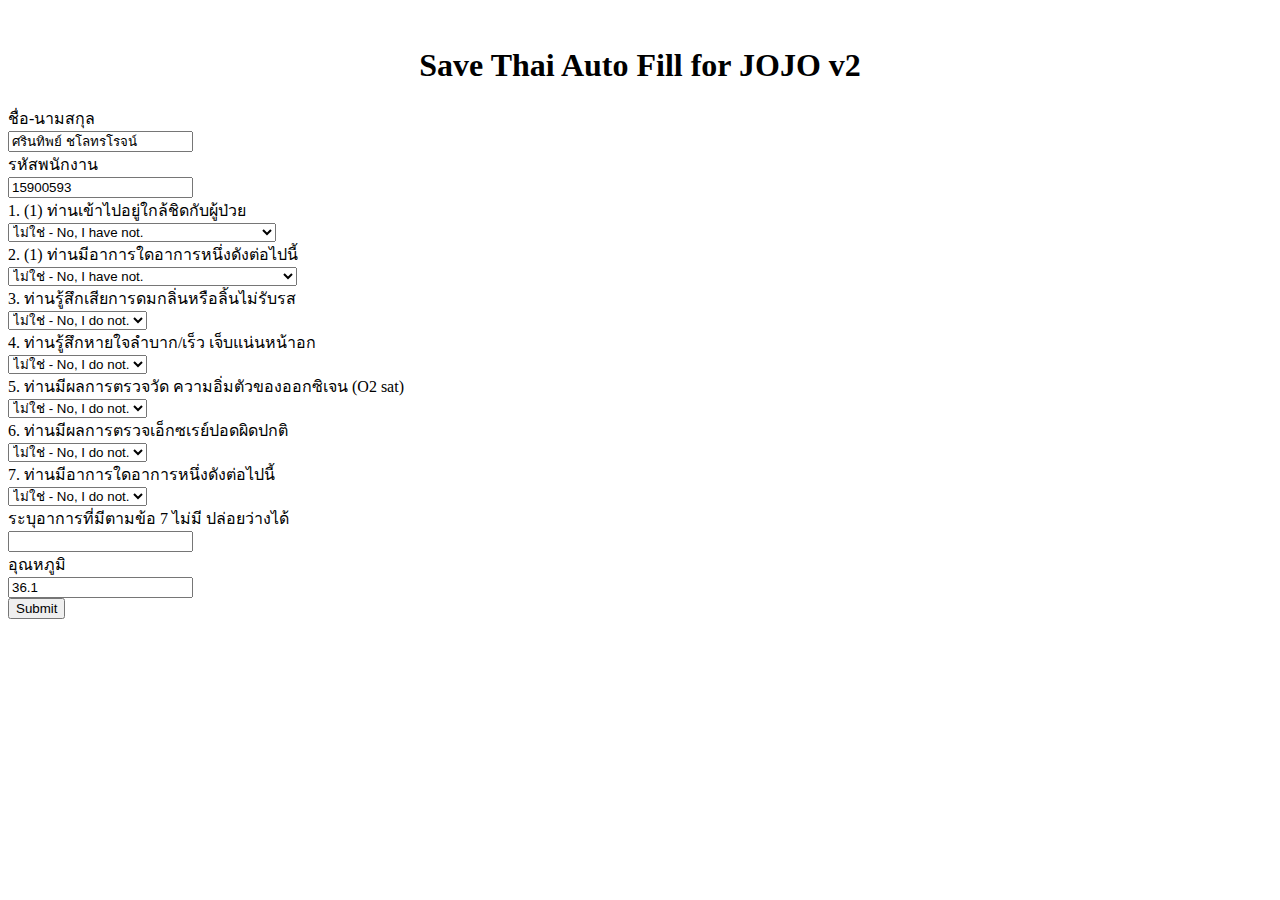
<file: SaveThaiJOJO.html>
<!DOCTYPE html>
<html lang="en">
<head>
    <meta charset="UTF-8">
    <meta http-equiv="X-UA-Compatible" content="IE=edge">
    <meta name="viewport" content="width=device-width, initial-scale=1.0">
    <title>Save Thai Auto Fill by YSO</title>
    <link href="https://cdn.jsdelivr.net/npm/bootstrap@5.1.3/dist/css/bootstrap.min.css" rel="stylesheet" integrity="sha384-1BmE4kWBq78iYhFldvKuhfTAU6auU8tT94WrHftjDbrCEXSU1oBoqyl2QvZ6jIW3" crossorigin="anonymous">
    
</head>
<body>
    <br>
    <center><span><h1>Save Thai Auto Fill for JOJO v2</h1></span></center>
    <!--<form action="" method="get">-->
    <form action="https://docs.google.com/forms/u/0/d/e/1FAIpQLSdwQeuN02ocgLCI_e-9zUpyabTUtzRLKyOXEJdCWTa5724row/formResponse" method="post">
        <div class="container">
            <div class="row">
                <div class="col">
                    <span class="text-primary">ชื่อ-นามสกุล</span>
                </div>
                <div class="col-5">
                    <input type="text" name="entry.467980620" value="ศรินทิพย์ ชโลทรโรจน์"><br>
                </div>
                <div class="col">
                    
                </div>
            </div>
            <div class="row">
                <div class="col">
                    <span class="text-primary">รหัสพนักงาน</span>
                </div>
                <div class="col-5">
                    <input type="text" name="entry.1449005772" value="15900593"><br>
                </div>
                <div class="col">
                    
                </div>
            </div>
            <div class="row">
                <div class="col">
                    <span class="text-primary">1. (1) ท่านเข้าไปอยู่ใกล้ชิดกับผู้ป่วย</span>
                </div>
                <div class="col-5">
                    <!-- <input type="text" name="entry.1842912509" value="ไม่ใช่ -  No, I have not."><br> -->
                    <select class="form-select form-select-sm" name="entry.1842912509" aria-label=".form-select-sm example">
                        <option selected value="ไม่ใช่ -  No, I have not.">ไม่ใช่ -  No, I have not.</option>
                        <option value="ใช่ (ท่านมีครบทั้ง 2 ข้อ) - Yes, I have both.">ใช่ (ท่านมีครบทั้ง 2 ข้อ) - Yes, I have both.</option>
                    </select><br>
                </div>
                <div class="col">
                    
                </div>            
            </div>
            <div class="row">
                <div class="col">
                    <span class="text-primary">2. (1) ท่านมีอาการใดอาการหนึ่งดังต่อไปนี้</span>
                </div>
                <div class="col-5">
                    <!-- <input type="text" name="entry.1693510977" value="ไม่ใช่ - No, I have not."><br> -->
                    <select class="form-select form-select-sm" name="entry.1693510977" aria-label=".form-select-sm example">
                        <option selected value="ไม่ใช่ - No, I have not.">ไม่ใช่ - No, I have not.</option>
                        <option value="ใช่ (ท่านมีครบทั้ง 3 ข้อ) - Yes, I have all three.">ใช่ (ท่านมีครบทั้ง 3 ข้อ) - Yes, I have all three.</option>
                    </select><br>
                </div>
                <div class="col">
                    
                </div>            
            </div>
            <div class="row">
                <div class="col">
                    <span class="text-primary">3. ท่านรู้สึกเสียการดมกลิ่นหรือลิ้นไม่รับรส</span>
                </div>
                <div class="col-5">
                    <!-- <input type="text" name="entry.461660775" value="ไม่ใช่ - No, I do not."><br> -->
                    <select class="form-select form-select-sm" name="entry.461660775" aria-label=".form-select-sm example">
                        <option selected value="ไม่ใช่ - No, I do not.">ไม่ใช่ - No, I do not.</option>
                        <option value="ใช่ - Yes, I do.">ใช่ - Yes, I do.</option>
                    </select><br>
                </div>
                <div class="col">
                    
                </div>            
            </div>
            <div class="row">
                <div class="col">
                    <span class="text-primary">4. ท่านรู้สึกหายใจลำบาก/เร็ว เจ็บแน่นหน้าอก</span>
                </div>
                <div class="col-5">
                    <!-- <input type="text" name="entry.1969919502" value="ไม่ใช่ - No, I do not."><br> -->
                    <select class="form-select form-select-sm" name="entry.1969919502" aria-label=".form-select-sm example">
                        <option selected value="ไม่ใช่ - No, I do not.">ไม่ใช่ - No, I do not.</option>
                        <option value="ใช่ - Yes, I do.">ใช่ - Yes, I do.</option>
                    </select><br>
                </div>
                <div class="col">
                    
                </div>            
            </div>
            <div class="row">
                <div class="col">
                    <span class="text-primary">5. ท่านมีผลการตรวจวัด ความอิ่มตัวของออกซิเจน (O2 sat)</span>
                </div>
                <div class="col-5">
                    <!-- <input type="text" name="entry.1191669995" value="ไม่ใช่ - No, I do not."><br> -->
                    <select class="form-select form-select-sm" name="entry.1191669995" aria-label=".form-select-sm example">
                        <option selected value="ไม่ใช่ - No, I do not.">ไม่ใช่ - No, I do not.</option>
                        <option value="ใช่ - Yes, I do.">ใช่ - Yes, I do.</option>
                    </select><br>
                </div>
                <div class="col">
                    
                </div>            
            </div>
            <div class="row">
                <div class="col">
                    <span class="text-primary">6. ท่านมีผลการตรวจเอ็กซเรย์ปอดผิดปกติ</span>
                </div>
                <div class="col-5">
                    <!-- <input type="text" name="entry.535720789" value="ไม่ใช่ - No, I do not."><br> -->
                    <select class="form-select form-select-sm" name="entry.535720789" aria-label=".form-select-sm example">
                        <option selected value="ไม่ใช่ - No, I do not.">ไม่ใช่ - No, I do not.</option>
                        <option value="ใช่ - Yes, I do.">ใช่ - Yes, I do.</option>
                    </select><br>
                </div>
                <div class="col">
                    
                </div>            
            </div>
            <div class="row">
                <div class="col">
                    <span class="text-primary">7. ท่านมีอาการใดอาการหนึ่งดังต่อไปนี้</span>
                </div>
                <div class="col-5">
                    <!-- <input type="text" name="entry.1328766694" value="ไม่ใช่ - No, I do not."><br> -->
                    <select class="form-select form-select-sm" name="entry.1328766694" aria-label=".form-select-sm example">
                        <option selected value="ไม่ใช่ - No, I do not.">ไม่ใช่ - No, I do not.</option>
                        <option value="ใช่ - Yes, I do.">ใช่ - Yes, I do.</option>
                    </select><br>
                </div>
                <div class="col">
                    
                </div>            
            </div>
            <div class="row">
                <div class="col">
                    <span class="text-primary">ระบุอาการที่มีตามข้อ 7 ไม่มี ปล่อยว่างได้</span>
                </div>
                <div class="col-5">
                    <input type="text" name="entry.1475238391" value=""><br>
                </div>
                <div class="col">
                    
                </div>            
            </div>
            <div class="row">
                <div class="col">
                    <span class="text-primary">อุณหภูมิ</span>
                </div>
                <div class="col-5">
                    <input type="text" name="entry.1907301917" value="36.1"><br>
                </div>
                <div class="col">
                    
                </div>            
            </div>      
            <div class="row">
                <div class="col">
                    <button type="submit" class="btn btn-primary">Submit</button><br>
                </div>
                <div class="col-5">
                    
                </div>
                <div class="col">
                    
                </div>            
            </div>                                                                                              
        </div>                       
    </form>
       
</body>
</html>
</file>
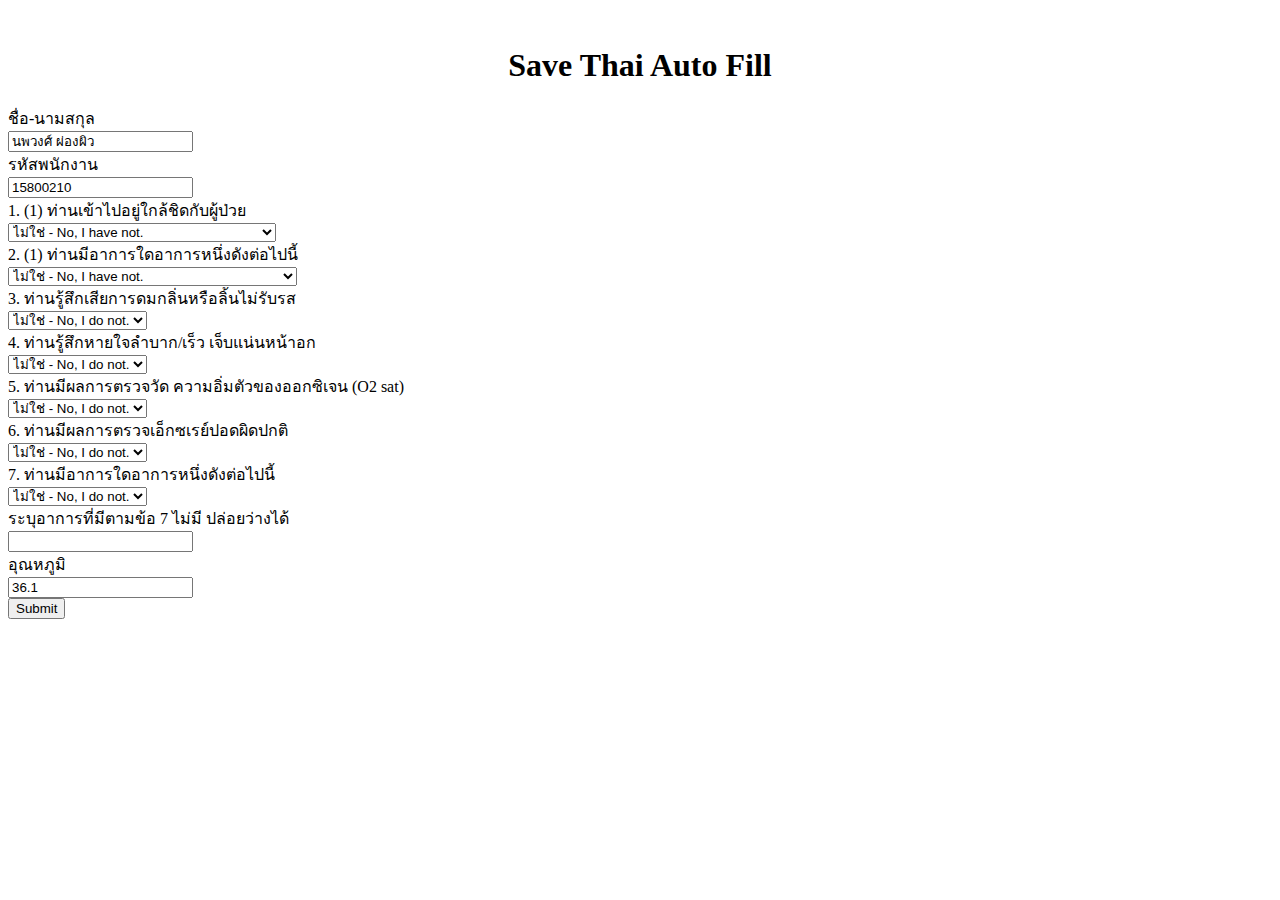
<file: SaveThaiPNOK.html>
<!DOCTYPE html>
<html lang="en">
<head>
    <meta charset="UTF-8">
    <meta http-equiv="X-UA-Compatible" content="IE=edge">
    <meta name="viewport" content="width=device-width, initial-scale=1.0">
    <title>Save Thai Auto Fill by YSO</title>
    <link href="https://cdn.jsdelivr.net/npm/bootstrap@5.1.3/dist/css/bootstrap.min.css" rel="stylesheet" integrity="sha384-1BmE4kWBq78iYhFldvKuhfTAU6auU8tT94WrHftjDbrCEXSU1oBoqyl2QvZ6jIW3" crossorigin="anonymous">
    
</head>
<body>
    <br>
    <center><span><h1>Save Thai Auto Fill</h1></span></center>
    <!--<form action="" method="get">-->
    <form action="https://docs.google.com/forms/u/0/d/e/1FAIpQLSdwQeuN02ocgLCI_e-9zUpyabTUtzRLKyOXEJdCWTa5724row/formResponse" method="post">
        <div class="container">
            <div class="row">
                <div class="col">
                    <span class="text-primary">ชื่อ-นามสกุล</span>
                </div>
                <div class="col-5">
                    <input type="text" name="entry.467980620" value="นพวงศ์ ผ่องผิว"><br>
                </div>
                <div class="col">
                    
                </div>
            </div>
            <div class="row">
                <div class="col">
                    <span class="text-primary">รหัสพนักงาน</span>
                </div>
                <div class="col-5">
                    <input type="text" name="entry.1449005772" value="15800210"><br>
                </div>
                <div class="col">
                    
                </div>
            </div>
            <div class="row">
                <div class="col">
                    <span class="text-primary">1. (1) ท่านเข้าไปอยู่ใกล้ชิดกับผู้ป่วย</span>
                </div>
                <div class="col-5">
                    <!-- <input type="text" name="entry.1842912509" value="ไม่ใช่ -  No, I have not."><br> -->
                    <select class="form-select form-select-sm" name="entry.1842912509" aria-label=".form-select-sm example">
                        <option selected value="ไม่ใช่ -  No, I have not.">ไม่ใช่ -  No, I have not.</option>
                        <option value="ใช่ (ท่านมีครบทั้ง 2 ข้อ) - Yes, I have both.">ใช่ (ท่านมีครบทั้ง 2 ข้อ) - Yes, I have both.</option>
                    </select><br>
                </div>
                <div class="col">
                    
                </div>            
            </div>
            <div class="row">
                <div class="col">
                    <span class="text-primary">2. (1) ท่านมีอาการใดอาการหนึ่งดังต่อไปนี้</span>
                </div>
                <div class="col-5">
                    <!-- <input type="text" name="entry.1693510977" value="ไม่ใช่ - No, I have not."><br> -->
                    <select class="form-select form-select-sm" name="entry.1693510977" aria-label=".form-select-sm example">
                        <option selected value="ไม่ใช่ - No, I have not.">ไม่ใช่ - No, I have not.</option>
                        <option value="ใช่ (ท่านมีครบทั้ง 3 ข้อ) - Yes, I have all three.">ใช่ (ท่านมีครบทั้ง 3 ข้อ) - Yes, I have all three.</option>
                    </select><br>
                </div>
                <div class="col">
                    
                </div>            
            </div>
            <div class="row">
                <div class="col">
                    <span class="text-primary">3. ท่านรู้สึกเสียการดมกลิ่นหรือลิ้นไม่รับรส</span>
                </div>
                <div class="col-5">
                    <!-- <input type="text" name="entry.461660775" value="ไม่ใช่ - No, I do not."><br> -->
                    <select class="form-select form-select-sm" name="entry.461660775" aria-label=".form-select-sm example">
                        <option selected value="ไม่ใช่ - No, I do not.">ไม่ใช่ - No, I do not.</option>
                        <option value="ใช่ - Yes, I do.">ใช่ - Yes, I do.</option>
                    </select><br>
                </div>
                <div class="col">
                    
                </div>            
            </div>
            <div class="row">
                <div class="col">
                    <span class="text-primary">4. ท่านรู้สึกหายใจลำบาก/เร็ว เจ็บแน่นหน้าอก</span>
                </div>
                <div class="col-5">
                    <!-- <input type="text" name="entry.1969919502" value="ไม่ใช่ - No, I do not."><br> -->
                    <select class="form-select form-select-sm" name="entry.1969919502" aria-label=".form-select-sm example">
                        <option selected value="ไม่ใช่ - No, I do not.">ไม่ใช่ - No, I do not.</option>
                        <option value="ใช่ - Yes, I do.">ใช่ - Yes, I do.</option>
                    </select><br>
                </div>
                <div class="col">
                    
                </div>            
            </div>
            <div class="row">
                <div class="col">
                    <span class="text-primary">5. ท่านมีผลการตรวจวัด ความอิ่มตัวของออกซิเจน (O2 sat)</span>
                </div>
                <div class="col-5">
                    <!-- <input type="text" name="entry.1191669995" value="ไม่ใช่ - No, I do not."><br> -->
                    <select class="form-select form-select-sm" name="entry.1191669995" aria-label=".form-select-sm example">
                        <option selected value="ไม่ใช่ - No, I do not.">ไม่ใช่ - No, I do not.</option>
                        <option value="ใช่ - Yes, I do.">ใช่ - Yes, I do.</option>
                    </select><br>
                </div>
                <div class="col">
                    
                </div>            
            </div>
            <div class="row">
                <div class="col">
                    <span class="text-primary">6. ท่านมีผลการตรวจเอ็กซเรย์ปอดผิดปกติ</span>
                </div>
                <div class="col-5">
                    <!-- <input type="text" name="entry.535720789" value="ไม่ใช่ - No, I do not."><br> -->
                    <select class="form-select form-select-sm" name="entry.535720789" aria-label=".form-select-sm example">
                        <option selected value="ไม่ใช่ - No, I do not.">ไม่ใช่ - No, I do not.</option>
                        <option value="ใช่ - Yes, I do.">ใช่ - Yes, I do.</option>
                    </select><br>
                </div>
                <div class="col">
                    
                </div>            
            </div>
            <div class="row">
                <div class="col">
                    <span class="text-primary">7. ท่านมีอาการใดอาการหนึ่งดังต่อไปนี้</span>
                </div>
                <div class="col-5">
                    <!-- <input type="text" name="entry.1328766694" value="ไม่ใช่ - No, I do not."><br> -->
                    <select class="form-select form-select-sm" name="entry.1328766694" aria-label=".form-select-sm example">
                        <option selected value="ไม่ใช่ - No, I do not.">ไม่ใช่ - No, I do not.</option>
                        <option value="ใช่ - Yes, I do.">ใช่ - Yes, I do.</option>
                    </select><br>
                </div>
                <div class="col">
                    
                </div>            
            </div>
            <div class="row">
                <div class="col">
                    <span class="text-primary">ระบุอาการที่มีตามข้อ 7 ไม่มี ปล่อยว่างได้</span>
                </div>
                <div class="col-5">
                    <input type="text" name="entry.1475238391" value=""><br>
                </div>
                <div class="col">
                    
                </div>            
            </div>
            <div class="row">
                <div class="col">
                    <span class="text-primary">อุณหภูมิ</span>
                </div>
                <div class="col-5">
                    <input type="text" name="entry.1907301917" value="36.1"><br>
                </div>
                <div class="col">
                    
                </div>            
            </div>      
            <div class="row">
                <div class="col">
                    <button type="submit" class="btn btn-primary">Submit</button><br>
                </div>
                <div class="col-5">
                    
                </div>
                <div class="col">
                    
                </div>            
            </div>                                                                                              
        </div>                       
    </form>
       
</body>
</html>
</file>
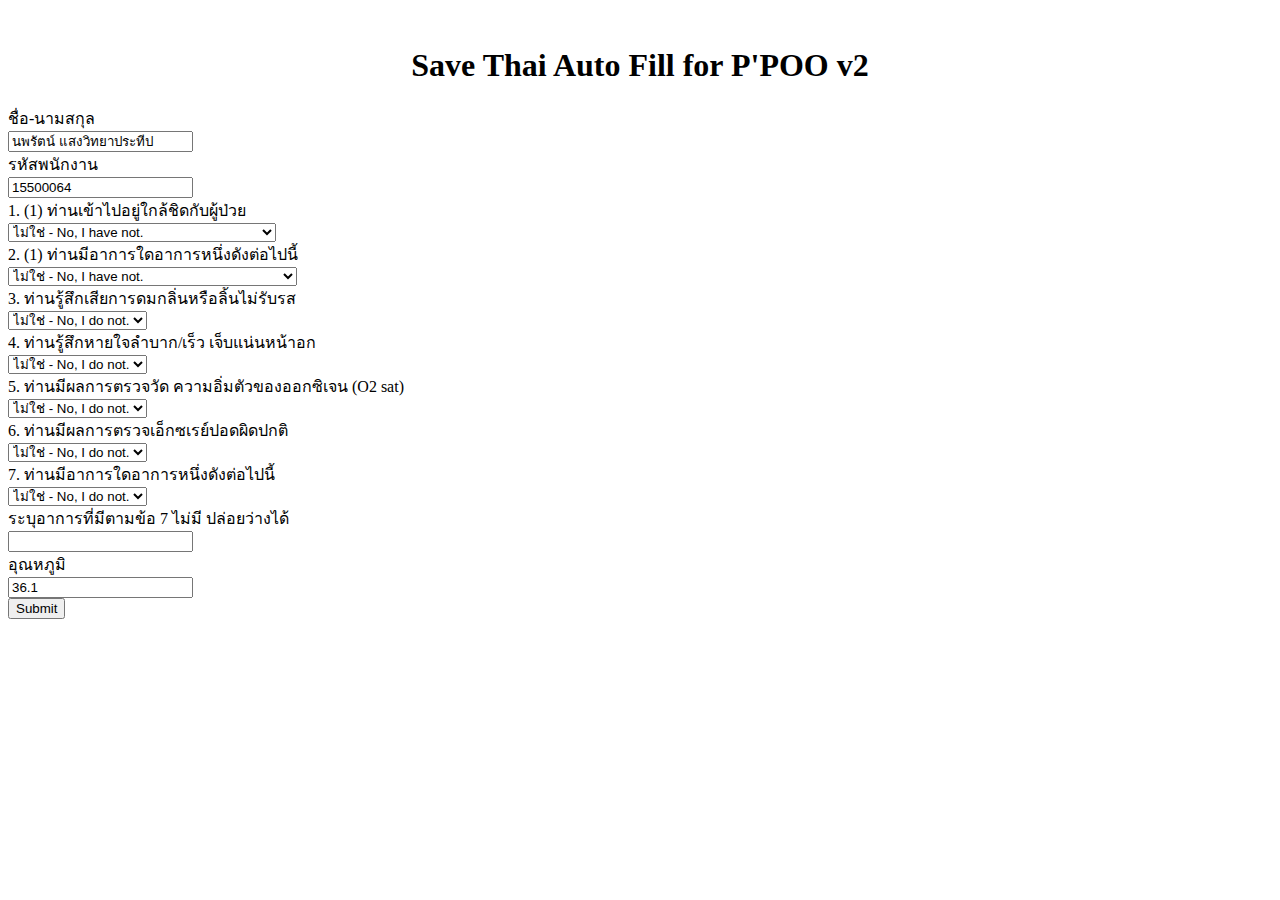
<file: SaveThaiPOO.html>
<!DOCTYPE html>
<html lang="en">
<head>
    <meta charset="UTF-8">
    <meta http-equiv="X-UA-Compatible" content="IE=edge">
    <meta name="viewport" content="width=device-width, initial-scale=1.0">
    <title>Save Thai Auto Fill by YSO</title>
    <link href="https://cdn.jsdelivr.net/npm/bootstrap@5.1.3/dist/css/bootstrap.min.css" rel="stylesheet" integrity="sha384-1BmE4kWBq78iYhFldvKuhfTAU6auU8tT94WrHftjDbrCEXSU1oBoqyl2QvZ6jIW3" crossorigin="anonymous">
    
</head>
<body>
    <br>
    <center><span><h1>Save Thai Auto Fill for P'POO v2</h1></span></center>
    <!--<form action="" method="get">-->
    <form action="https://docs.google.com/forms/u/0/d/e/1FAIpQLSdwQeuN02ocgLCI_e-9zUpyabTUtzRLKyOXEJdCWTa5724row/formResponse" method="post">
        <div class="container">
            <div class="row">
                <div class="col">
                    <span class="text-primary">ชื่อ-นามสกุล</span>
                </div>
                <div class="col-5">
                    <input type="text" name="entry.467980620" value="นพรัตน์ แสงวิทยาประทีป"><br>
                </div>
                <div class="col">
                    
                </div>
            </div>
            <div class="row">
                <div class="col">
                    <span class="text-primary">รหัสพนักงาน</span>
                </div>
                <div class="col-5">
                    <input type="text" name="entry.1449005772" value="15500064"><br>
                </div>
                <div class="col">
                    
                </div>
            </div>
            <div class="row">
                <div class="col">
                    <span class="text-primary">1. (1) ท่านเข้าไปอยู่ใกล้ชิดกับผู้ป่วย</span>
                </div>
                <div class="col-5">
                    <!-- <input type="text" name="entry.1842912509" value="ไม่ใช่ -  No, I have not."><br> -->
                    <select class="form-select form-select-sm" name="entry.1842912509" aria-label=".form-select-sm example">
                        <option selected value="ไม่ใช่ -  No, I have not.">ไม่ใช่ -  No, I have not.</option>
                        <option value="ใช่ (ท่านมีครบทั้ง 2 ข้อ) - Yes, I have both.">ใช่ (ท่านมีครบทั้ง 2 ข้อ) - Yes, I have both.</option>
                    </select><br>
                </div>
                <div class="col">
                    
                </div>            
            </div>
            <div class="row">
                <div class="col">
                    <span class="text-primary">2. (1) ท่านมีอาการใดอาการหนึ่งดังต่อไปนี้</span>
                </div>
                <div class="col-5">
                    <!-- <input type="text" name="entry.1693510977" value="ไม่ใช่ - No, I have not."><br> -->
                    <select class="form-select form-select-sm" name="entry.1693510977" aria-label=".form-select-sm example">
                        <option selected value="ไม่ใช่ - No, I have not.">ไม่ใช่ - No, I have not.</option>
                        <option value="ใช่ (ท่านมีครบทั้ง 3 ข้อ) - Yes, I have all three.">ใช่ (ท่านมีครบทั้ง 3 ข้อ) - Yes, I have all three.</option>
                    </select><br>
                </div>
                <div class="col">
                    
                </div>            
            </div>
            <div class="row">
                <div class="col">
                    <span class="text-primary">3. ท่านรู้สึกเสียการดมกลิ่นหรือลิ้นไม่รับรส</span>
                </div>
                <div class="col-5">
                    <!-- <input type="text" name="entry.461660775" value="ไม่ใช่ - No, I do not."><br> -->
                    <select class="form-select form-select-sm" name="entry.461660775" aria-label=".form-select-sm example">
                        <option selected value="ไม่ใช่ - No, I do not.">ไม่ใช่ - No, I do not.</option>
                        <option value="ใช่ - Yes, I do.">ใช่ - Yes, I do.</option>
                    </select><br>
                </div>
                <div class="col">
                    
                </div>            
            </div>
            <div class="row">
                <div class="col">
                    <span class="text-primary">4. ท่านรู้สึกหายใจลำบาก/เร็ว เจ็บแน่นหน้าอก</span>
                </div>
                <div class="col-5">
                    <!-- <input type="text" name="entry.1969919502" value="ไม่ใช่ - No, I do not."><br> -->
                    <select class="form-select form-select-sm" name="entry.1969919502" aria-label=".form-select-sm example">
                        <option selected value="ไม่ใช่ - No, I do not.">ไม่ใช่ - No, I do not.</option>
                        <option value="ใช่ - Yes, I do.">ใช่ - Yes, I do.</option>
                    </select><br>
                </div>
                <div class="col">
                    
                </div>            
            </div>
            <div class="row">
                <div class="col">
                    <span class="text-primary">5. ท่านมีผลการตรวจวัด ความอิ่มตัวของออกซิเจน (O2 sat)</span>
                </div>
                <div class="col-5">
                    <!-- <input type="text" name="entry.1191669995" value="ไม่ใช่ - No, I do not."><br> -->
                    <select class="form-select form-select-sm" name="entry.1191669995" aria-label=".form-select-sm example">
                        <option selected value="ไม่ใช่ - No, I do not.">ไม่ใช่ - No, I do not.</option>
                        <option value="ใช่ - Yes, I do.">ใช่ - Yes, I do.</option>
                    </select><br>
                </div>
                <div class="col">
                    
                </div>            
            </div>
            <div class="row">
                <div class="col">
                    <span class="text-primary">6. ท่านมีผลการตรวจเอ็กซเรย์ปอดผิดปกติ</span>
                </div>
                <div class="col-5">
                    <!-- <input type="text" name="entry.535720789" value="ไม่ใช่ - No, I do not."><br> -->
                    <select class="form-select form-select-sm" name="entry.535720789" aria-label=".form-select-sm example">
                        <option selected value="ไม่ใช่ - No, I do not.">ไม่ใช่ - No, I do not.</option>
                        <option value="ใช่ - Yes, I do.">ใช่ - Yes, I do.</option>
                    </select><br>
                </div>
                <div class="col">
                    
                </div>            
            </div>
            <div class="row">
                <div class="col">
                    <span class="text-primary">7. ท่านมีอาการใดอาการหนึ่งดังต่อไปนี้</span>
                </div>
                <div class="col-5">
                    <!-- <input type="text" name="entry.1328766694" value="ไม่ใช่ - No, I do not."><br> -->
                    <select class="form-select form-select-sm" name="entry.1328766694" aria-label=".form-select-sm example">
                        <option selected value="ไม่ใช่ - No, I do not.">ไม่ใช่ - No, I do not.</option>
                        <option value="ใช่ - Yes, I do.">ใช่ - Yes, I do.</option>
                    </select><br>
                </div>
                <div class="col">
                    
                </div>            
            </div>
            <div class="row">
                <div class="col">
                    <span class="text-primary">ระบุอาการที่มีตามข้อ 7 ไม่มี ปล่อยว่างได้</span>
                </div>
                <div class="col-5">
                    <input type="text" name="entry.1475238391" value=""><br>
                </div>
                <div class="col">
                    
                </div>            
            </div>
            <div class="row">
                <div class="col">
                    <span class="text-primary">อุณหภูมิ</span>
                </div>
                <div class="col-5">
                    <input type="text" name="entry.1907301917" value="36.1"><br>
                </div>
                <div class="col">
                    
                </div>            
            </div>      
            <div class="row">
                <div class="col">
                    <button type="submit" class="btn btn-primary">Submit</button><br>
                </div>
                <div class="col-5">
                    
                </div>
                <div class="col">
                    
                </div>            
            </div>                                                                                              
        </div>                       
    </form>
       
</body>
</html>
</file>
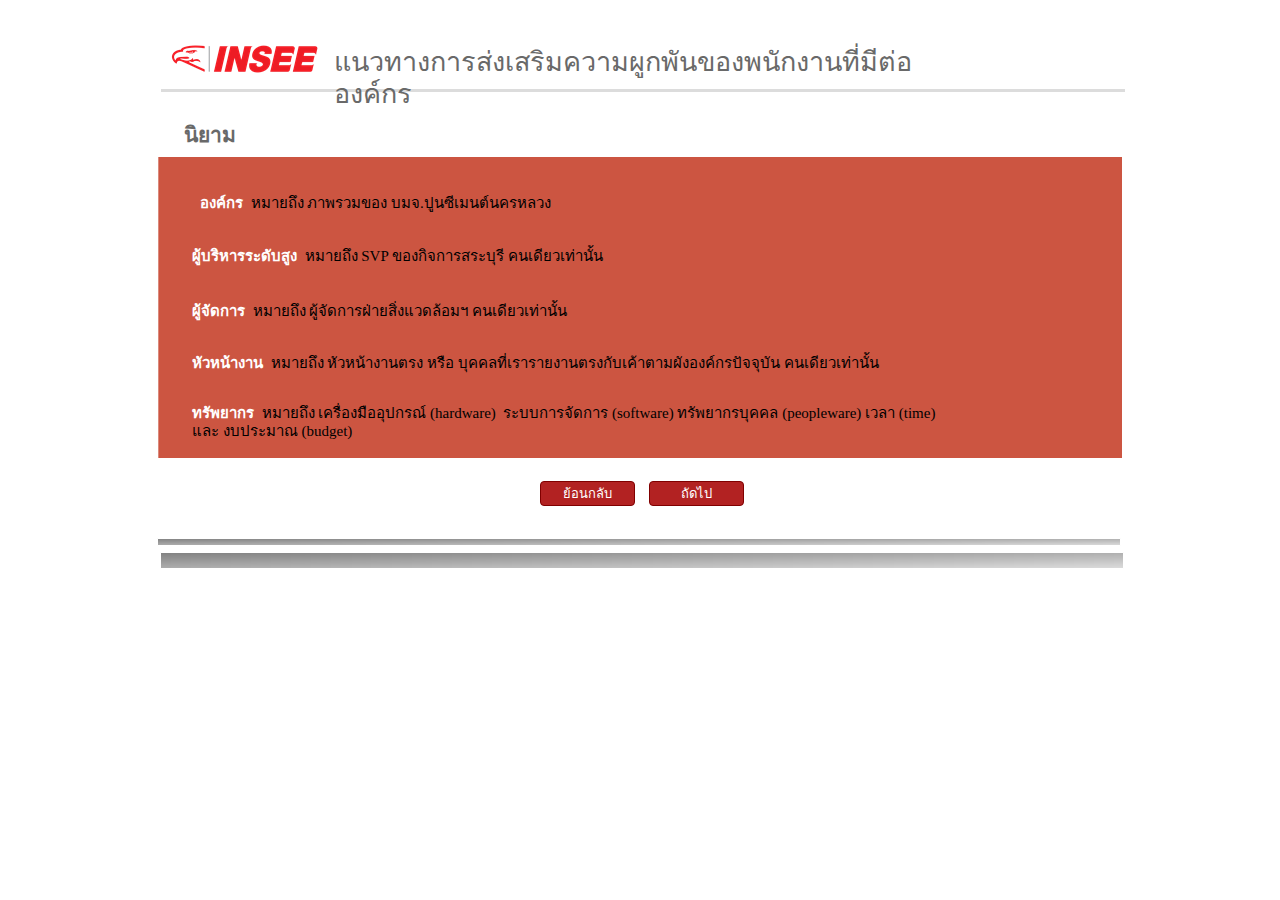
<file: EngagementSurvey2022v2/Definition.html>
<!doctype html>
<html>
<head>
<meta charset="utf-8">
<title>ENVS Engagement Survey 2022</title>
<link href="EngagementSurvey.css" rel="stylesheet">
<link href="Definition.css" rel="stylesheet">
</head>
<body>
<div id="container">
<div id="wb_Image1" style="position:absolute;left:6px;top:38px;width:164px;height:41px;z-index:1;">
<img src="images/INSEE-logo_Eng.png" id="Image1" alt="" width="164" height="41"></div>
<hr id="Line1" style="position:absolute;left:6px;top:89px;width:964px;z-index:2;">
<div id="wb_Shape1" style="position:absolute;left:2px;top:538px;width:964px;height:8px;z-index:3;">
<img src="images/img0005.png" id="Shape1" alt="" width="964" height="8" style="width:964px;height:8px;"></div>
<div id="wb_Text1" style="position:absolute;left:179px;top:46px;width:632px;height:26px;z-index:4;">
<span style="color:#696969;font-family:Tahoma;font-size:27px;">แนวทางการส่งเสริมความผูกพันของพนักงานที่มีต่อองค์กร</span></div>
<div id="wb_Text2" style="position:absolute;left:29px;top:123px;width:632px;height:21px;z-index:5;">
<span style="color:#696969;font-family:Tahoma;font-size:21px;"><strong>นิยาม</strong></span></div>
<div id="wb_Shape2" style="position:absolute;left:5px;top:552px;width:964px;height:17px;z-index:6;">
<img src="images/img0006.png" id="Shape2" alt="" width="964" height="17" style="width:964px;height:17px;"></div>
<a id="Button1" href="./Organization.html" style="position:absolute;left:385px;top:481px;width:95px;height:25px;z-index:7;">ย้อนกลับ</a>
<a id="Button2" href="./surveyV2.html" style="position:absolute;left:494px;top:481px;width:95px;height:25px;z-index:8;">ถัดไป</a>
<picture id="wb_Picture1" style="position:absolute;left:2px;top:156px;width:967px;height:303px;z-index:9">
<img src="images/Clipboard-5.jpg" id="Picture1" alt="" width="967" height="534">
</picture>
<div id="wb_Text3" style="position:absolute;left:45px;top:195px;width:616px;height:15px;z-index:10;">
<span style="color:#FFFFFF;font-family:Tahoma;font-size:15px;"><strong>องค์กร</strong></span><span style="color:#C11D02;font-family:Tahoma;font-size:15px;"><strong>&nbsp; </strong></span><span style="color:#000000;font-family:Tahoma;font-size:15px;">หมายถึง ภาพรวมของ บมจ.ปูนซีเมนต์นครหลวง </span></div>
<div id="wb_Text4" style="position:absolute;left:37px;top:248px;width:786px;height:30px;z-index:11;">
<span style="color:#FFFFFF;font-family:Tahoma;font-size:15px;"><strong>ผู้บริหารระดับสูง&nbsp; </strong></span><span style="color:#000000;font-family:Tahoma;font-size:15px;">หมายถึง SVP ของกิจการสระบุรี คนเดียวเท่านั้น<br></span></div>
<div id="wb_Text5" style="position:absolute;left:37px;top:303px;width:736px;height:30px;z-index:12;">
<span style="color:#FFFFFF;font-family:Tahoma;font-size:15px;"><strong>ผู้จัดการ&nbsp; </strong></span><span style="color:#000000;font-family:Tahoma;font-size:15px;">หมายถึง ผู้จัดการฝ่ายสิ่งแวดล้อมฯ คนเดียวเท่านั้น<br></span></div>
<div id="wb_Text6" style="position:absolute;left:37px;top:355px;width:855px;height:30px;z-index:13;">
<span style="color:#FFFFFF;font-family:Tahoma;font-size:15px;"><strong>หัวหน้างาน&nbsp; </strong></span><span style="color:#000000;font-family:Tahoma;font-size:15px;">หมายถึง หัวหน้างานตรง หรือ บุคคลที่เรารายงานตรงกับเค้าตามผังองค์กรปัจจุบัน คนเดียวเท่านั้น<br></span></div>
<div id="wb_Text7" style="position:absolute;left:37px;top:405px;width:889px;height:46px;z-index:14;">
<span style="color:#FFFFFF;font-family:Tahoma;font-size:15px;"><strong>ทรัพยากร&nbsp; </strong></span><span style="color:#000000;font-family:Tahoma;font-size:15px;">หมายถึง เครื่องมืออุปกรณ์ (hardware)&nbsp; ระบบการจัดการ (software) ทรัพยากรบุคคล (peopleware) เวลา (time) <br>และ งบประมาณ (budget) <br></span></div>
</div>
</body>
</html>
</file>
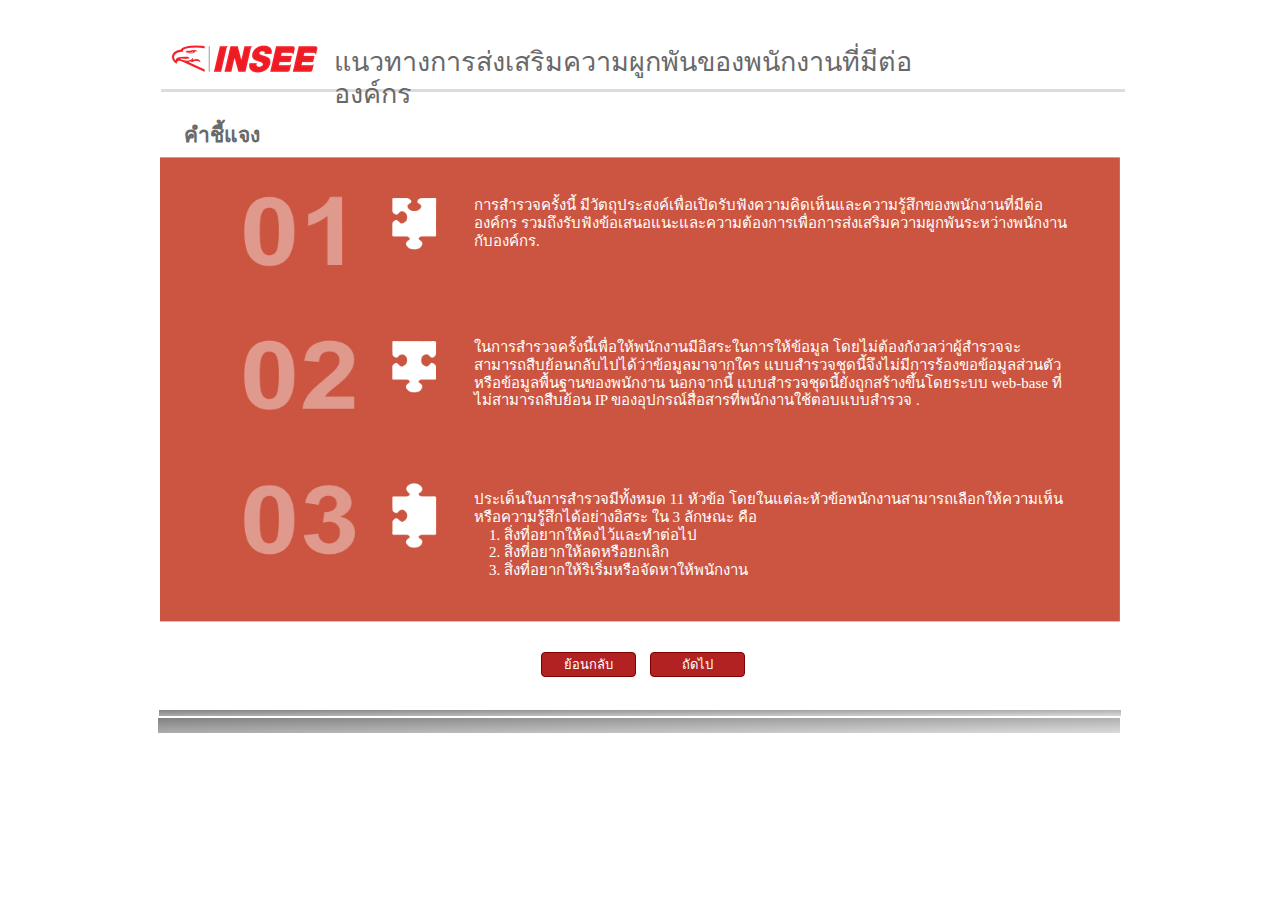
<file: EngagementSurvey2022v2/Description.html>
<!doctype html>
<html>
<head>
<meta charset="utf-8">
<title>ENVS Engagement Survey 2022</title>
<link href="EngagementSurvey.css" rel="stylesheet">
<link href="Description.css" rel="stylesheet">
</head>
<body>
<div id="container">
<div id="wb_Image1" style="position:absolute;left:6px;top:38px;width:164px;height:41px;z-index:1;">
<img src="images/INSEE-logo_Eng.png" id="Image1" alt="" width="164" height="41"></div>
<hr id="Line1" style="position:absolute;left:6px;top:89px;width:964px;z-index:2;">
<div id="wb_Shape1" style="position:absolute;left:3px;top:709px;width:964px;height:8px;z-index:3;">
<img src="images/img0001.png" id="Shape1" alt="" width="964" height="8" style="width:964px;height:8px;"></div>
<div id="wb_Text1" style="position:absolute;left:179px;top:46px;width:632px;height:26px;z-index:4;">
<span style="color:#696969;font-family:Tahoma;font-size:27px;">แนวทางการส่งเสริมความผูกพันของพนักงานที่มีต่อองค์กร</span></div>
<div id="wb_Text2" style="position:absolute;left:29px;top:123px;width:632px;height:21px;z-index:5;">
<span style="color:#696969;font-family:Tahoma;font-size:21px;"><strong>คำชี้แจง</strong></span></div>
<picture id="wb_Picture1" style="position:absolute;left:1px;top:151px;width:967px;height:474px;z-index:6">
<img src="images/Clipboard-1.jpg" id="Picture1" alt="" width="967" height="539">
</picture>
<div id="wb_Text3" style="position:absolute;left:319px;top:197px;width:596px;height:46px;z-index:7;">
<span style="color:#FFFFFF;font-family:Tahoma;font-size:15px;">การสำรวจครั้งนี้ มีวัตถุประสงค์เพื่อเปิดรับฟังความคิดเห็นและความรู้สึกของพนักงานที่มีต่อองค์กร รวมถึงรับฟังข้อเสนอแนะและความต้องการเพื่อการส่งเสริมความผูกพันระหว่างพนักงานกับองค์กร.<br></span></div>
<div id="wb_Text4" style="position:absolute;left:319px;top:339px;width:596px;height:77px;z-index:8;">
<span style="color:#FFFFFF;font-family:Tahoma;font-size:15px;">ในการสำรวจครั้งนี้เพื่อให้พนักงานมีอิสระในการให้ข้อมูล โดยไม่ต้องกังวลว่าผู้สำรวจจะสามารถสืบย้อนกลับไปได้ว่าข้อมูลมาจากใคร แบบสำรวจชุดนี้จึงไม่มีการร้องขอข้อมูลส่วนตัวหรือข้อมูลพื้นฐานของพนักงาน นอกจากนี้ แบบสำรวจชุดนี้ยังถูกสร้างขึ้นโดยระบบ web-base ที่ไม่สามารถสืบย้อน IP ของอุปกรณ์สื่อสารที่พนักงานใช้ตอบแบบสำรวจ .</span></div>
<div id="wb_Text5" style="position:absolute;left:319px;top:491px;width:596px;height:77px;z-index:9;">
<span style="color:#FFFFFF;font-family:Tahoma;font-size:15px;">ประเด็นในการสำรวจมีทั้งหมด 11 หัวข้อ โดยในแต่ละหัวข้อพนักงานสามารถเลือกให้ความเห็นหรือความรู้สึกได้อย่างอิสระ ใน 3 ลักษณะ คือ <br>&nbsp;&nbsp;&nbsp; 1. สิ่งที่อยากให้คงไว้และทำต่อไป<br>&nbsp;&nbsp;&nbsp; 2. สิ่งที่อยากให้ลดหรือยกเลิก<br>&nbsp;&nbsp;&nbsp; 3. สิ่งที่อยากให้ริเริ่มหรือจัดหาให้พนักงาน</span></div>
<div id="wb_Shape2" style="position:absolute;left:2px;top:717px;width:964px;height:17px;z-index:10;">
<img src="images/img0002.png" id="Shape2" alt="" width="964" height="17" style="width:964px;height:17px;"></div>
<a id="Button1" href="./index.html" style="position:absolute;left:386px;top:652px;width:95px;height:25px;z-index:11;">ย้อนกลับ</a>
<a id="Button2" href="./Organization.html" style="position:absolute;left:495px;top:652px;width:95px;height:25px;z-index:12;">ถัดไป</a>
</div>
</body>
</html>
</file>
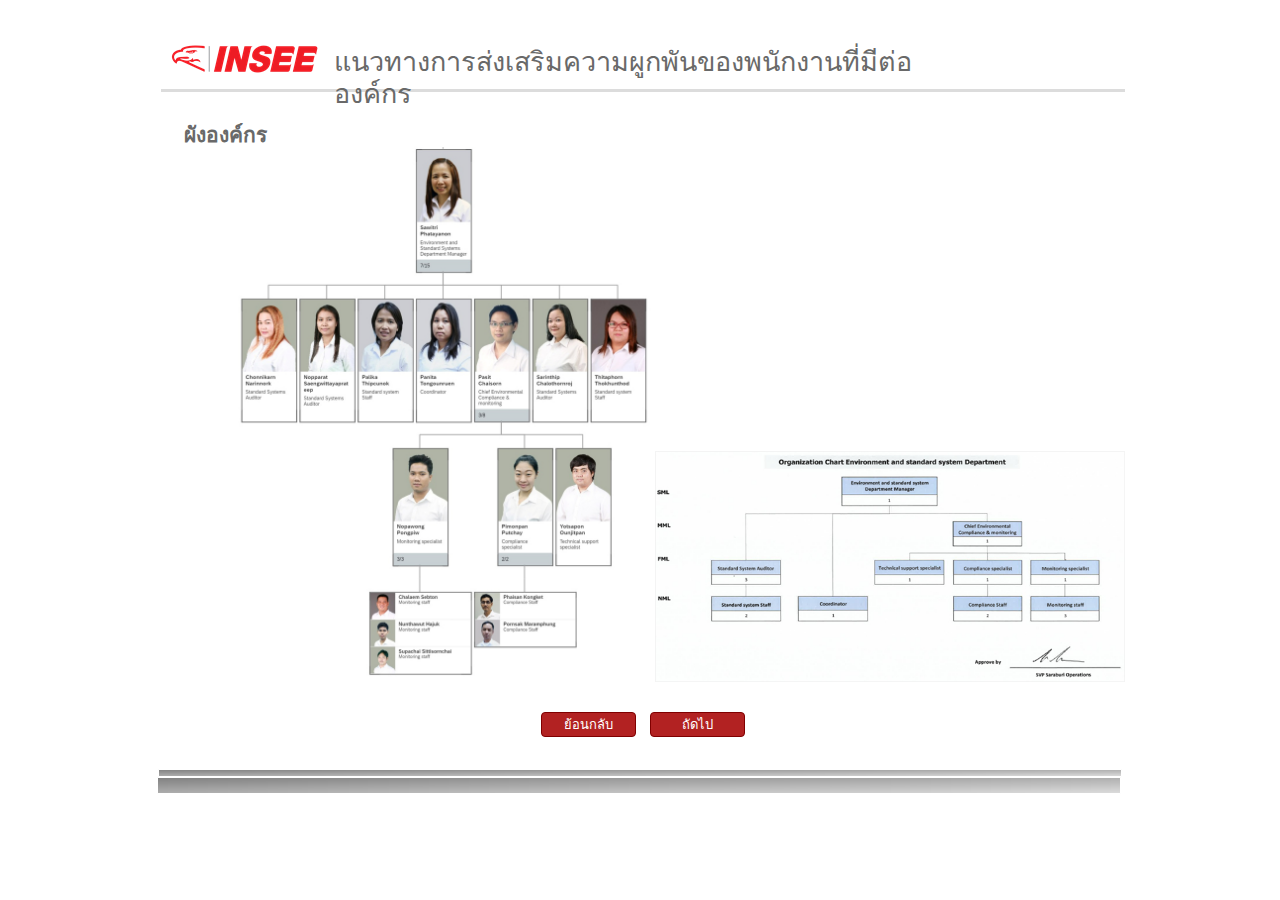
<file: EngagementSurvey2022v2/Organization.html>
<!doctype html>
<html>
<head>
<meta charset="utf-8">
<title>ENVS Engagement Survey 2022</title>
<link href="EngagementSurvey.css" rel="stylesheet">
<link href="Organization.css" rel="stylesheet">
</head>
<body>
<div id="container">
<div id="wb_Image1" style="position:absolute;left:6px;top:38px;width:164px;height:41px;z-index:1;">
<img src="images/INSEE-logo_Eng.png" id="Image1" alt="" width="164" height="41"></div>
<hr id="Line1" style="position:absolute;left:6px;top:89px;width:964px;z-index:2;">
<div id="wb_Shape1" style="position:absolute;left:3px;top:769px;width:964px;height:8px;z-index:3;">
<img src="images/img0003.png" id="Shape1" alt="" width="964" height="8" style="width:964px;height:8px;"></div>
<div id="wb_Text1" style="position:absolute;left:179px;top:46px;width:632px;height:26px;z-index:4;">
<span style="color:#696969;font-family:Tahoma;font-size:27px;">แนวทางการส่งเสริมความผูกพันของพนักงานที่มีต่อองค์กร</span></div>
<div id="wb_Text2" style="position:absolute;left:29px;top:123px;width:632px;height:21px;z-index:5;">
<span style="color:#696969;font-family:Tahoma;font-size:21px;"><strong>ผังองค์กร</strong></span></div>
<div id="wb_Text5" style="position:absolute;left:319px;top:525px;width:596px;height:89px;z-index:6;">
<span style="color:#FFFFFF;font-family:Tahoma;font-size:17px;">ประเด็นในการสำรวจมีทั้งหมด 11 หัวข้อ โดยในแต่ละหัวข้อพนักงานสามารถเลือกให้ความเห็นหรือความรู้สึกได้อย่างอิสระ ใน 3 ลักษณะ คือ <br>&nbsp;&nbsp;&nbsp; 1. สิ่งที่อยากให้คงไว้และทำต่อไป<br>&nbsp;&nbsp;&nbsp; 2. สิ่งที่อยากให้ลดหรือยกเลิก<br>&nbsp;&nbsp;&nbsp; 3. สิ่งที่อยากให้ริเริ่มหรือจัดหาให้พนักงาน</span></div>
<div id="wb_Shape2" style="position:absolute;left:2px;top:777px;width:964px;height:17px;z-index:7;">
<img src="images/img0004.png" id="Shape2" alt="" width="964" height="17" style="width:964px;height:17px;"></div>
<a id="Button1" href="./Description.html" style="position:absolute;left:386px;top:712px;width:95px;height:25px;z-index:8;">ย้อนกลับ</a>
<a id="Button2" href="./Definition.html" style="position:absolute;left:495px;top:712px;width:95px;height:25px;z-index:9;">ถัดไป</a>
<picture id="wb_Picture1" style="position:absolute;left:68px;top:145px;width:442px;height:535px;z-index:10">
<img src="images/Clipboard-3.jpg" id="Picture1" alt="" width="442" height="534">
</picture>
<picture id="wb_Picture2" style="position:absolute;left:500px;top:451px;width:470px;height:231px;z-index:11">
<img src="images/Clipboard-4.jpg" id="Picture2" alt="" width="470" height="231">
</picture>
</div>
</body>
</html>
</file>
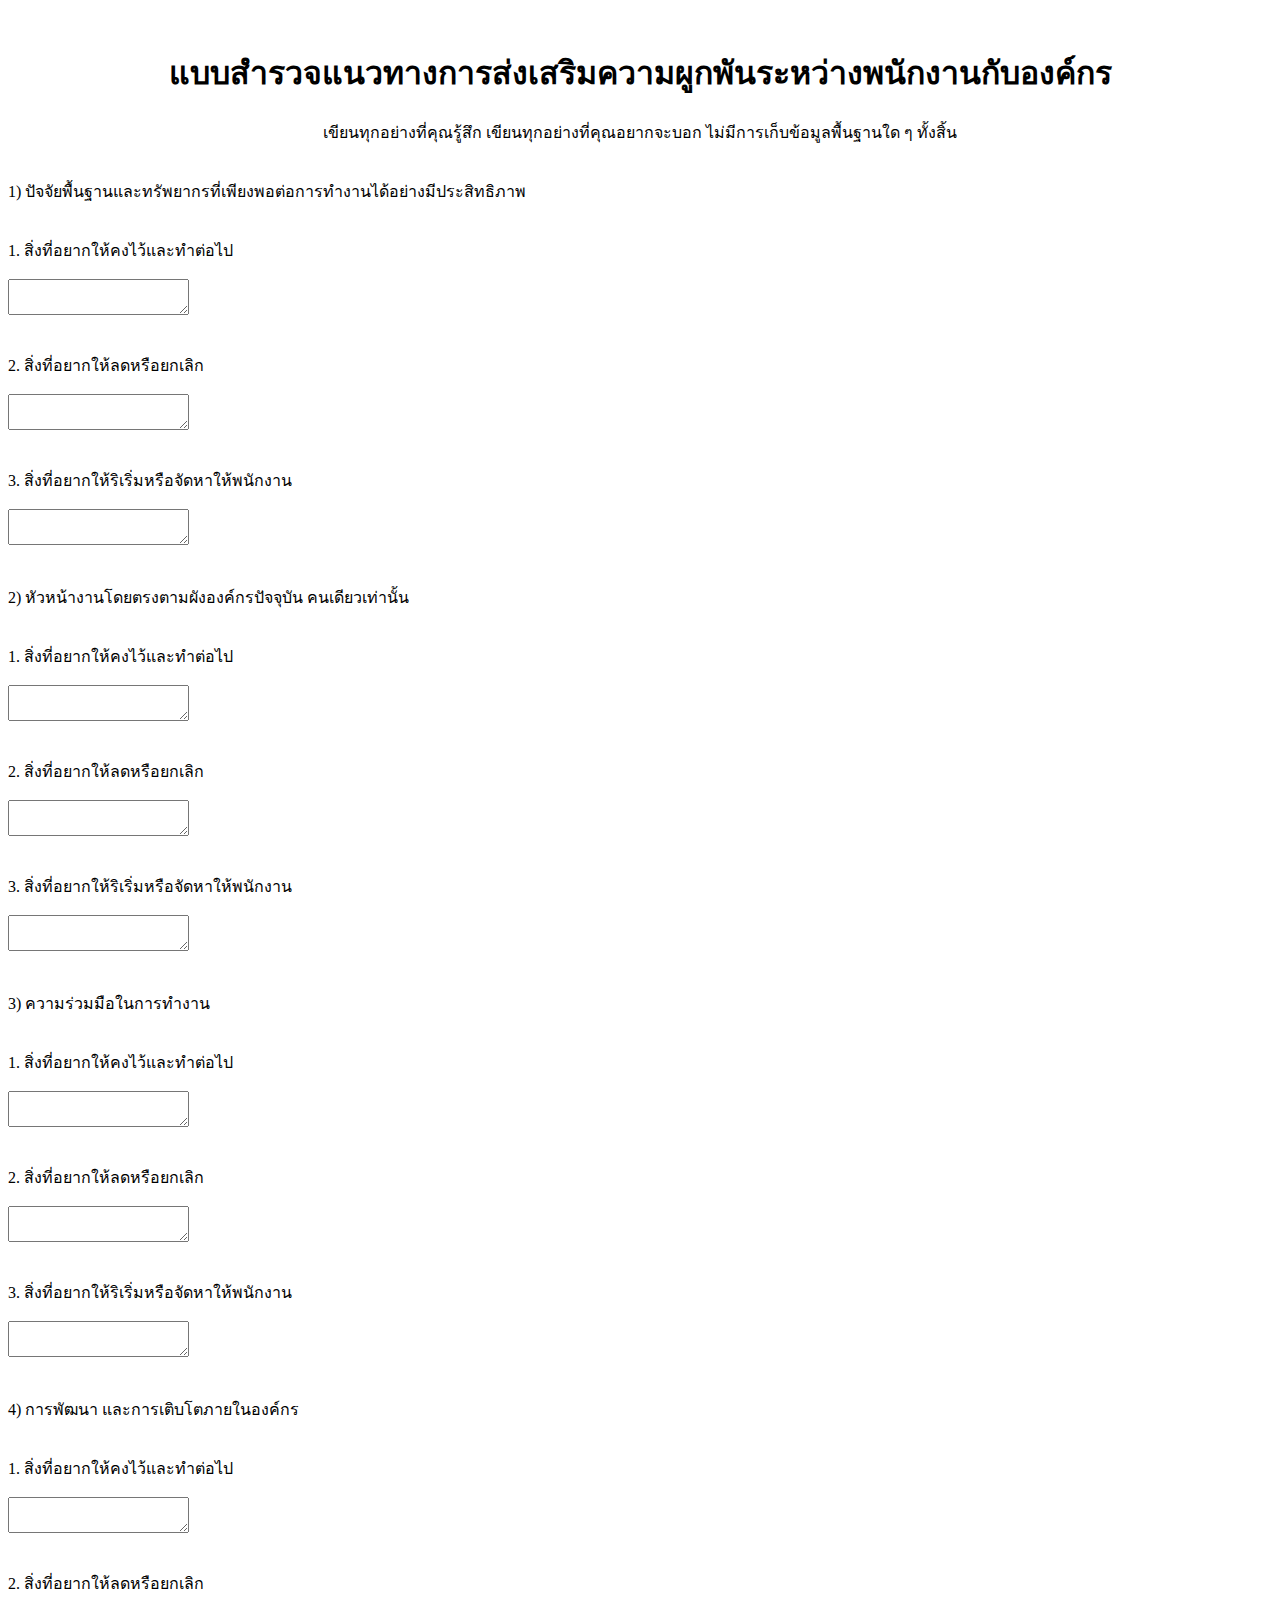
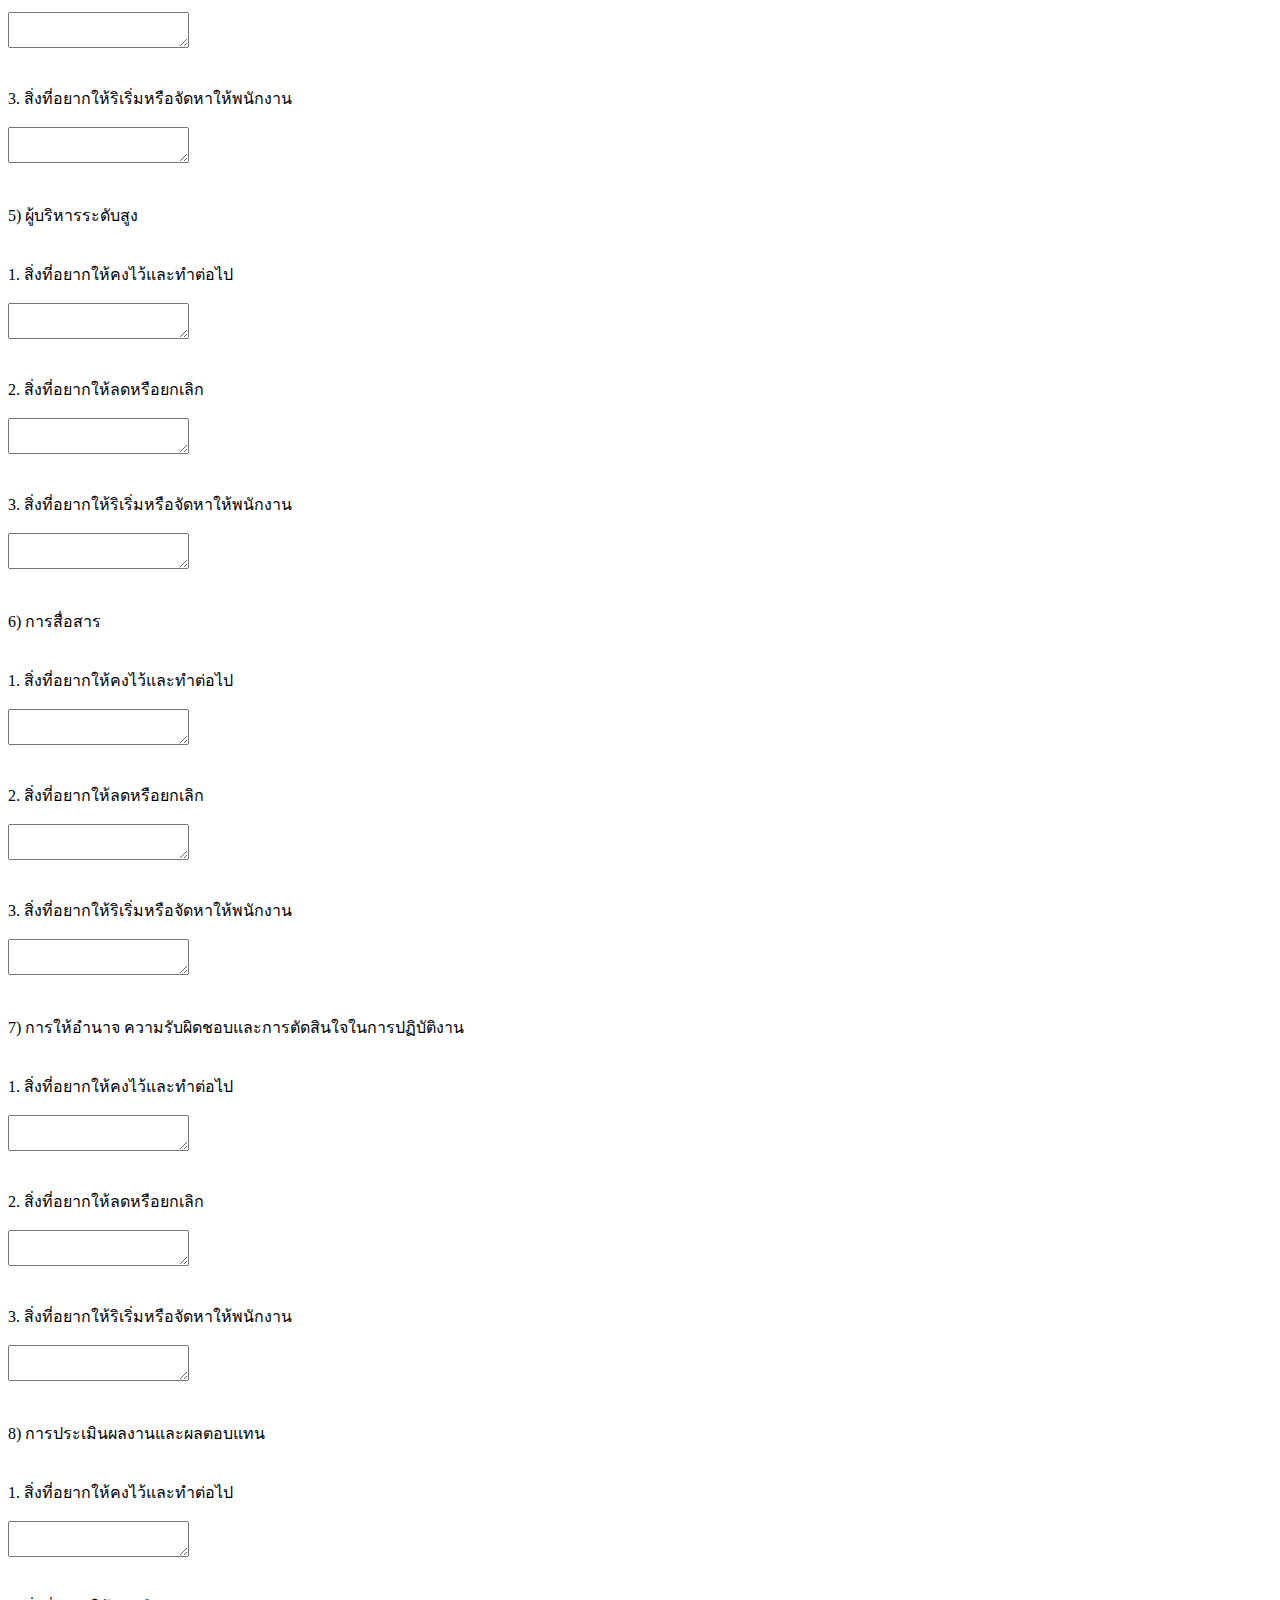
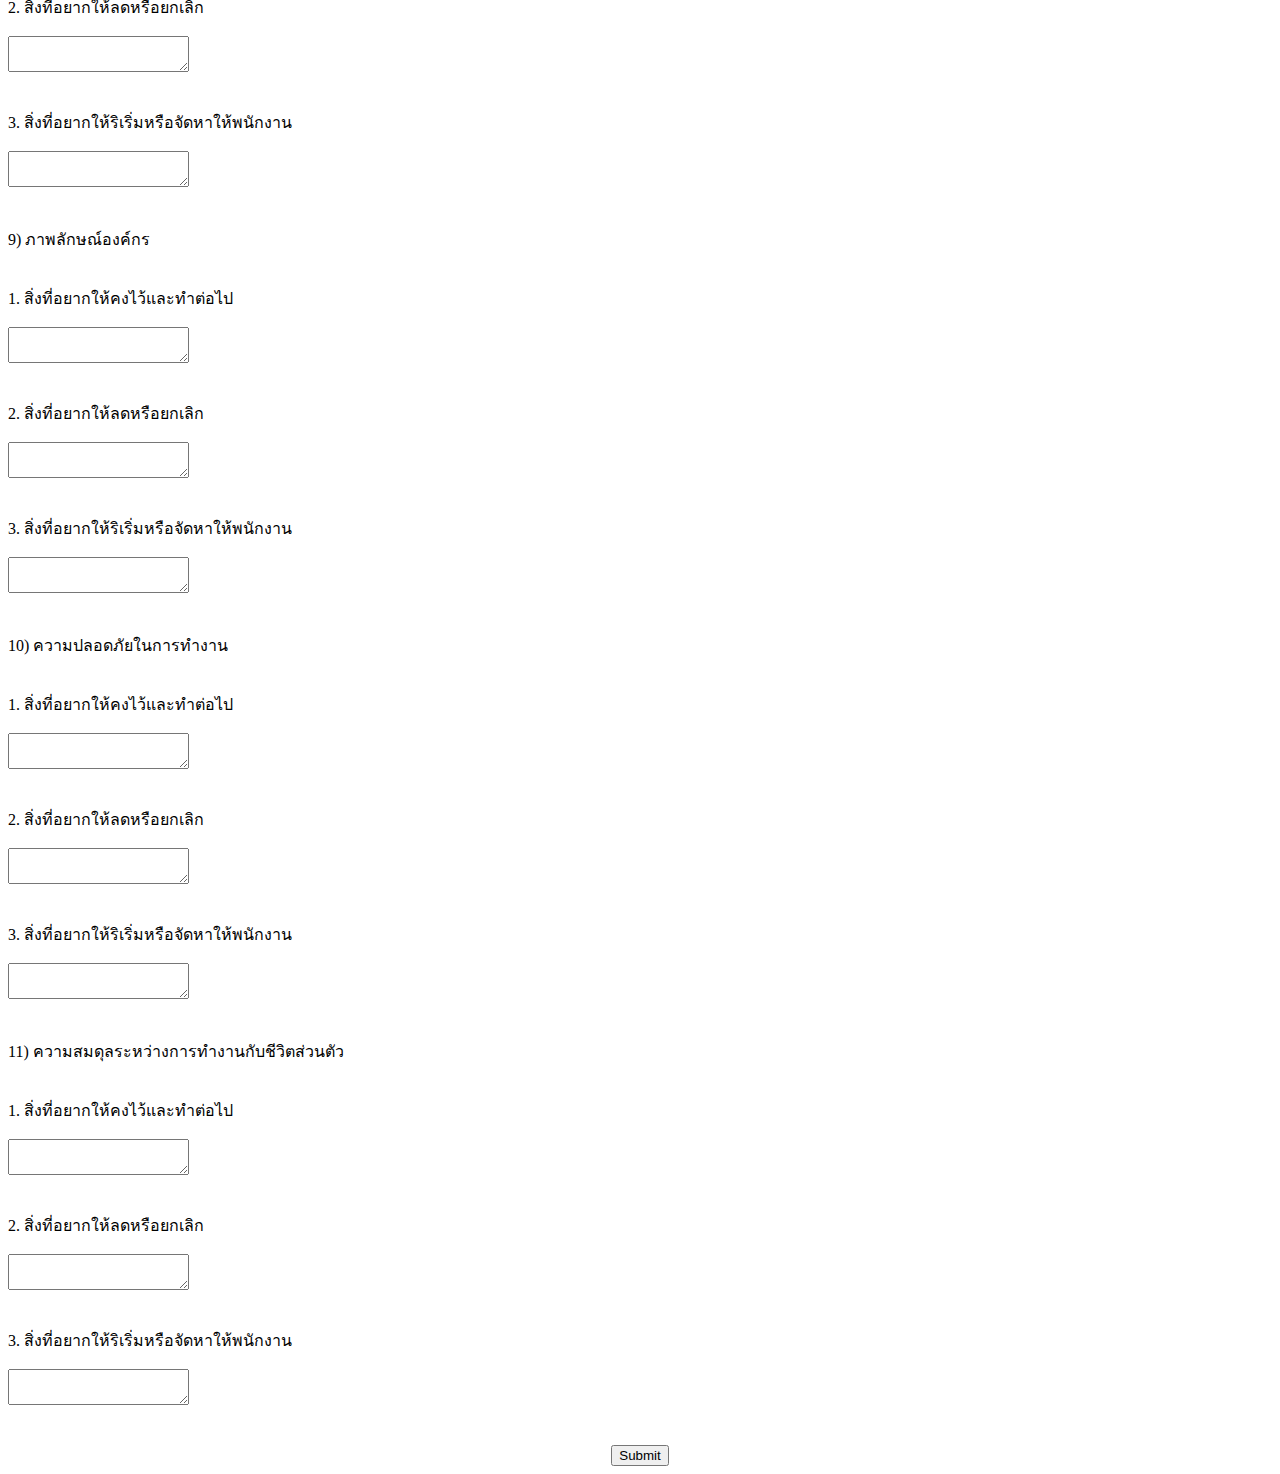
<file: EngagementSurvey2022v2/surveyV2.html>
<!DOCTYPE html>
<html lang="en">
<head>
    <meta charset="UTF-8">
    <meta http-equiv="X-UA-Compatible" content="IE=edge">
    <meta name="viewport" content="width=device-width, initial-scale=1.0">
    <title>Engagement survey 2022</title>
    <link href="https://cdn.jsdelivr.net/npm/bootstrap@5.1.3/dist/css/bootstrap.min.css" rel="stylesheet" integrity="sha384-1BmE4kWBq78iYhFldvKuhfTAU6auU8tT94WrHftjDbrCEXSU1oBoqyl2QvZ6jIW3" crossorigin="anonymous">
    
</head>
<body>
    <br>
    <center><span><h1>แบบสำรวจแนวทางการส่งเสริมความผูกพันระหว่างพนักงานกับองค์กร</h1></span></center>
    <center><p class="fs-9 text-primary text-opacity-50">เขียนทุกอย่างที่คุณรู้สึก เขียนทุกอย่างที่คุณอยากจะบอก ไม่มีการเก็บข้อมูลพื้นฐานใด ๆ ทั้งสิ้น</p></center>
    <form action="https://docs.google.com/forms/u/0/d/e/1FAIpQLSdzffFb2Brn2EtH5mjC5op9aSpdYrja_gONp4wkFFETzU66RA/formResponse" method="post">
        <!--||||||| T1 |||||||-->
        <div class="container border border-success rounded-3">
            <div class="row">
                <div class="col">
                    <br>
                    <span class="badge rounded-pill bg-success fs-6">
                        1) ปัจจัยพื้นฐานและทรัพยากรที่เพียงพอต่อการทำงานได้อย่างมีประสิทธิภาพ
                    </span>
                </div>
            </div>
            <div class="row">
                <div class="col">
                    <div class="mb-3">
                        <br>
                        <label for="lbT1Q1" class="form-label"><p class="fs-6">1. สิ่งที่อยากให้คงไว้และทำต่อไป</p></label>
                        <textarea class="form-control bg-success p-2 text-dark bg-opacity-10" name="entry.261933318" id="txtaT1Q1" rows="2"></textarea>
                    </div>
                </div>
                <div class="col">
                    <div class="mb-3">
                        <br>
                        <label for="lbT1Q2" class="form-label"><p class="fs-6">2. สิ่งที่อยากให้ลดหรือยกเลิก</p></label>
                        <textarea class="form-control bg-success p-2 text-dark bg-opacity-10" name="entry.734718480" id="txtaT1Q2" rows="2"></textarea>
                    </div>
                </div>
                <div class="col">
                    <div class="mb-3">
                        <br>
                        <label for="lbT1Q3" class="form-label"><p class="fs-6">3. สิ่งที่อยากให้ริเริ่มหรือจัดหาให้พนักงาน</p></label>
                        <textarea class="form-control bg-success p-2 text-dark bg-opacity-10" name="entry.1412117590" id="txtaT1Q3" rows="2"></textarea>
                    </div>
                </div>
            </div>
            <br>
        </div>
        <!--||||||| T2 |||||||-->
        <div class="container border border-primary rounded-3">
            <div class="row">
                <div class="col">
                    <br>
                    <span class="badge rounded-pill bg-primary fs-6">
                        2) หัวหน้างานโดยตรงตามผังองค์กรปัจจุบัน คนเดียวเท่านั้น
                    </span>
                </div>
            </div>
            <div class="row">
                <div class="col">
                    <div class="mb-3">
                        <br>
                        <label for="lbT2Q1" class="form-label"><p class="fs-6">1. สิ่งที่อยากให้คงไว้และทำต่อไป</p></label>
                        <textarea class="form-control bg-primary p-2 text-dark bg-opacity-10" name="entry.566540228" id="txtaT2Q1" rows="2"></textarea>
                    </div>
                </div>
                <div class="col">
                    <div class="mb-3">
                        <br>
                        <label for="lbT2Q2" class="form-label"><p class="fs-6">2. สิ่งที่อยากให้ลดหรือยกเลิก</p></label>
                        <textarea class="form-control bg-primary p-2 text-dark bg-opacity-10" name="entry.144955465" id="txtaT2Q2" rows="2"></textarea>
                    </div>
                </div>
                <div class="col">
                    <div class="mb-3">
                        <br>
                        <label for="lbT2Q3" class="form-label"><p class="fs-6">3. สิ่งที่อยากให้ริเริ่มหรือจัดหาให้พนักงาน</p></label>
                        <textarea class="form-control bg-primary p-2 text-dark bg-opacity-10" name="entry.1111263559" id="txtaT2Q3" rows="2"></textarea>
                    </div>
                </div>
            </div>
            <br>
        </div>
        <!--||||||| T3 |||||||-->
        <div class="container border border-secondary rounded-3">
            <div class="row">
                <div class="col">
                    <br>
                    <span class="badge rounded-pill bg-secondary fs-6">
                        3) ความร่วมมือในการทำงาน
                    </span>
                </div>
            </div>
            <div class="row">
                <div class="col">
                    <div class="mb-3">
                        <br>
                        <label for="lbT3Q1" class="form-label"><p class="fs-6">1. สิ่งที่อยากให้คงไว้และทำต่อไป</p></label>
                        <textarea class="form-control bg-secondary p-2 text-dark bg-opacity-10" name="entry.722813737" id="txtaT3Q1" rows="2"></textarea>
                    </div>
                </div>
                <div class="col">
                    <div class="mb-3">
                        <br>
                        <label for="lbT3Q2" class="form-label"><p class="fs-6">2. สิ่งที่อยากให้ลดหรือยกเลิก</p></label>
                        <textarea class="form-control bg-secondary p-2 text-dark bg-opacity-10" name="entry.1239329487" id="txtaT3Q2" rows="2"></textarea>
                    </div>
                </div>
                <div class="col">
                    <div class="mb-3">
                        <br>
                        <label for="lbT3Q3" class="form-label"><p class="fs-6">3. สิ่งที่อยากให้ริเริ่มหรือจัดหาให้พนักงาน</p></label>
                        <textarea class="form-control bg-secondary p-2 text-dark bg-opacity-10" name="entry.2037155051" id="txtaT3Q3" rows="2"></textarea>
                    </div>
                </div>
            </div>
            <br>
        </div>
        <!--||||||| T4 |||||||-->
        <div class="container border border-danger rounded-3">
            <div class="row">
                <div class="col">
                    <br>
                    <span class="badge rounded-pill bg-danger fs-6">
                        4) การพัฒนา และการเติบโตภายในองค์กร
                    </span>
                </div>
            </div>
            <div class="row">
                <div class="col">
                    <div class="mb-3">
                        <br>
                        <label for="lbT4Q1" class="form-label"><p class="fs-6">1. สิ่งที่อยากให้คงไว้และทำต่อไป</p></label>
                        <textarea class="form-control bg-danger p-2 text-dark bg-opacity-10" name="entry.1020209688" id="txtaT4Q1" rows="2"></textarea>
                    </div>
                </div>
                <div class="col">
                    <div class="mb-3">
                        <br>
                        <label for="lbT4Q2" class="form-label"><p class="fs-6">2. สิ่งที่อยากให้ลดหรือยกเลิก</p></label>
                        <textarea class="form-control bg-danger p-2 text-dark bg-opacity-10" name="entry.1182770742" id="txtaT4Q2" rows="2"></textarea>
                    </div>
                </div>
                <div class="col">
                    <div class="mb-3">
                        <br>
                        <label for="lbT4Q3" class="form-label"><p class="fs-6">3. สิ่งที่อยากให้ริเริ่มหรือจัดหาให้พนักงาน</p></label>
                        <textarea class="form-control bg-danger p-2 text-dark bg-opacity-10" name="entry.1543790503" id="txtaT4Q3" rows="2"></textarea>
                    </div>
                </div>
            </div>
            <br>
        </div>
        <!--||||||| T5 |||||||-->
        <div class="container border border-warning rounded-3">
            <div class="row">
                <div class="col">
                    <br>
                    <span class="badge rounded-pill bg-warning text-dark fs-6">
                        5) ผู้บริหารระดับสูง
                    </span>
                </div>
            </div>
            <div class="row">
                <div class="col">
                    <div class="mb-3">
                        <br>
                        <label for="lbT5Q1" class="form-label"><p class="fs-6">1. สิ่งที่อยากให้คงไว้และทำต่อไป</p></label>
                        <textarea class="form-control bg-warning p-2 text-dark bg-opacity-10" name="entry.1579275458" id="txtaT5Q1" rows="2"></textarea>
                    </div>
                </div>
                <div class="col">
                    <div class="mb-3">
                        <br>
                        <label for="lbT5Q2" class="form-label"><p class="fs-6">2. สิ่งที่อยากให้ลดหรือยกเลิก</p></label>
                        <textarea class="form-control bg-warning p-2 text-dark bg-opacity-10" name="entry.2006582405" id="txtaT5Q2" rows="2"></textarea>
                    </div>
                </div>
                <div class="col">
                    <div class="mb-3">
                        <br>
                        <label for="lbT5Q3" class="form-label"><p class="fs-6">3. สิ่งที่อยากให้ริเริ่มหรือจัดหาให้พนักงาน</p></label>
                        <textarea class="form-control bg-warning p-2 text-dark bg-opacity-10" name="entry.482798066" id="txtaT5Q3" rows="2"></textarea>
                    </div>
                </div>
            </div>
            <br>
        </div>   
        <!--||||||| T6 |||||||-->
        <div class="container border border-info rounded-3">
            <div class="row">
                <div class="col">
                    <br>
                    <span class="badge rounded-info text-dark bg-primary fs-6">
                        6) การสื่อสาร
                    </span>
                </div>
            </div>
            <div class="row">
                <div class="col">
                    <div class="mb-3">
                        <br>
                        <label for="lbT6Q1" class="form-label"><p class="fs-6">1. สิ่งที่อยากให้คงไว้และทำต่อไป</p></label>
                        <textarea class="form-control bg-info p-2 text-dark bg-opacity-10" name="entry.94877228" id="txtaT6Q1" rows="2"></textarea>
                    </div>
                </div>
                <div class="col">
                    <div class="mb-3">
                        <br>
                        <label for="lbT6Q2" class="form-label"><p class="fs-6">2. สิ่งที่อยากให้ลดหรือยกเลิก</p></label>
                        <textarea class="form-control bg-info p-2 text-dark bg-opacity-10" name="entry.1503206839" id="txtaT6Q2" rows="2"></textarea>
                    </div>
                </div>
                <div class="col">
                    <div class="mb-3">
                        <br>
                        <label for="lbT6Q3" class="form-label"><p class="fs-6">3. สิ่งที่อยากให้ริเริ่มหรือจัดหาให้พนักงาน</p></label>
                        <textarea class="form-control bg-info p-2 text-dark bg-opacity-10" name="entry.1333012740" id="txtaT6Q3" rows="2"></textarea>
                    </div>
                </div>
            </div>
            <br>
        </div>   
        <!--||||||| T7 |||||||-->
        <div class="container border border-danger rounded-3">
            <div class="row">
                <div class="col">
                    <br>
                    <span class="badge rounded-pill bg-danger fs-6">
                        7) การให้อำนาจ ความรับผิดชอบและการตัดสินใจในการปฏิบัติงาน
                    </span>
                </div>
            </div>
            <div class="row">
                <div class="col">
                    <div class="mb-3">
                        <br>
                        <label for="lbT7Q1" class="form-label"><p class="fs-6">1. สิ่งที่อยากให้คงไว้และทำต่อไป</p></label>
                        <textarea class="form-control bg-danger p-2 text-dark bg-opacity-10" name="entry.245473631" id="txtaT7Q1" rows="2"></textarea>
                    </div>
                </div>
                <div class="col">
                    <div class="mb-3">
                        <br>
                        <label for="lbT7Q2" class="form-label"><p class="fs-6">2. สิ่งที่อยากให้ลดหรือยกเลิก</p></label>
                        <textarea class="form-control bg-danger p-2 text-dark bg-opacity-10" name="entry.1297615146" id="txtaT7Q2" rows="2"></textarea>
                    </div>
                </div>
                <div class="col">
                    <div class="mb-3">
                        <br>
                        <label for="lbT7Q3" class="form-label"><p class="fs-6">3. สิ่งที่อยากให้ริเริ่มหรือจัดหาให้พนักงาน</p></label>
                        <textarea class="form-control bg-danger p-2 text-dark bg-opacity-10" name="entry.689977034" id="txtaT7Q3" rows="2"></textarea>
                    </div>
                </div>
            </div>
            <br>
        </div>
        <!--||||||| T8 |||||||-->
        <div class="container border border-dark rounded-3">
            <div class="row">
                <div class="col">
                    <br>
                    <span class="badge rounded-pill bg-dark fs-6">
                        8) การประเมินผลงานและผลตอบแทน
                    </span>
                </div>
            </div>
            <div class="row">
                <div class="col">
                    <div class="mb-3">
                        <br>
                        <label for="lbT8Q1" class="form-label"><p class="fs-6">1. สิ่งที่อยากให้คงไว้และทำต่อไป</p></label>
                        <textarea class="form-control bg-dark p-2 bg-opacity-10" name="entry.1075688237" id="txtaT8Q1" rows="2"></textarea>
                    </div>
                </div>
                <div class="col">
                    <div class="mb-3">
                        <br>
                        <label for="lbT8Q2" class="form-label"><p class="fs-6">2. สิ่งที่อยากให้ลดหรือยกเลิก</p></label>
                        <textarea class="form-control bg-dark p-2 bg-opacity-10" name="entry.1039740621" id="txtaT8Q2" rows="2"></textarea>
                    </div>
                </div>
                <div class="col">
                    <div class="mb-3">
                        <br>
                        <label for="lbT8Q3" class="form-label"><p class="fs-6">3. สิ่งที่อยากให้ริเริ่มหรือจัดหาให้พนักงาน</p></label>
                        <textarea class="form-control bg-dark p-2 bg-opacity-10" name="entry.901736037" id="txtaT8Q3" rows="2"></textarea>
                    </div>
                </div>
            </div>
            <br>
        </div>  
        <!--||||||| T9 |||||||-->
        <div class="container border border-primary rounded-3">
            <div class="row">
                <div class="col">
                    <br>
                    <span class="badge rounded-pill bg-primary fs-6">
                        9) ภาพลักษณ์องค์กร
                    </span>
                </div>
            </div>
            <div class="row">
                <div class="col">
                    <div class="mb-3">
                        <br>
                        <label for="lbT9Q1" class="form-label"><p class="fs-6">1. สิ่งที่อยากให้คงไว้และทำต่อไป</p></label>
                        <textarea class="form-control bg-primary p-2 text-dark bg-opacity-10" name="entry.1129419659" id="txtaT9Q1" rows="2"></textarea>
                    </div>
                </div>
                <div class="col">
                    <div class="mb-3">
                        <br>
                        <label for="lbT9Q2" class="form-label"><p class="fs-6">2. สิ่งที่อยากให้ลดหรือยกเลิก</p></label>
                        <textarea class="form-control bg-primary p-2 text-dark bg-opacity-10" name="entry.2117698340" id="txtaT9Q2" rows="2"></textarea>
                    </div>
                </div>
                <div class="col">
                    <div class="mb-3">
                        <br>
                        <label for="lbT9Q3" class="form-label"><p class="fs-6">3. สิ่งที่อยากให้ริเริ่มหรือจัดหาให้พนักงาน</p></label>
                        <textarea class="form-control bg-primary p-2 text-dark bg-opacity-10" name="entry.1412298203" id="txtaT9Q3" rows="2"></textarea>
                    </div>
                </div>
            </div>
            <br>
        </div>   
        <!--||||||| T10 |||||||-->
        <div class="container border border-secondary rounded-3">
            <div class="row">
                <div class="col">
                    <br>
                    <span class="badge rounded-pill bg-secondary fs-6">
                        10) ความปลอดภัยในการทำงาน
                    </span>
                </div>
            </div>
            <div class="row">
                <div class="col">
                    <div class="mb-3">
                        <br>
                        <label for="lbT10Q1" class="form-label"><p class="fs-6">1. สิ่งที่อยากให้คงไว้และทำต่อไป</p></label>
                        <textarea class="form-control bg-secondary p-2 text-dark bg-opacity-10" name="entry.1325896475" id="txtaT10Q1" rows="2"></textarea>
                    </div>
                </div>
                <div class="col">
                    <div class="mb-3">
                        <br>
                        <label for="lbT10Q2" class="form-label"><p class="fs-6">2. สิ่งที่อยากให้ลดหรือยกเลิก</p></label>
                        <textarea class="form-control bg-secondary p-2 text-dark bg-opacity-10" name="entry.719852798" id="txtaT10Q2" rows="2"></textarea>
                    </div>
                </div>
                <div class="col">
                    <div class="mb-3">
                        <br>
                        <label for="lbT10Q3" class="form-label"><p class="fs-6">3. สิ่งที่อยากให้ริเริ่มหรือจัดหาให้พนักงาน</p></label>
                        <textarea class="form-control bg-secondary p-2 text-dark bg-opacity-10" name="entry.1382882254" id="txtaT10Q3" rows="2"></textarea>
                    </div>
                </div>
            </div>
            <br>
        </div>     
        <!--||||||| T11 |||||||-->
        <div class="container border border-success rounded-3">
            <div class="row">
                <div class="col">
                    <br>
                    <span class="badge rounded-pill bg-success fs-6">
                        11) ความสมดุลระหว่างการทำงานกับชีวิตส่วนตัว
                    </span>
                </div>
            </div>
            <div class="row">
                <div class="col">
                    <div class="mb-3">
                        <br>
                        <label for="lbT11Q1" class="form-label"><p class="fs-6">1. สิ่งที่อยากให้คงไว้และทำต่อไป</p></label>
                        <textarea class="form-control bg-success p-2 text-dark bg-opacity-10" name="entry.1854769138" id="txtaT11Q1" rows="2"></textarea>
                    </div>
                </div>
                <div class="col">
                    <div class="mb-3">
                        <br>
                        <label for="lbT11Q2" class="form-label"><p class="fs-6">2. สิ่งที่อยากให้ลดหรือยกเลิก</p></label>
                        <textarea class="form-control bg-success p-2 text-dark bg-opacity-10" name="entry.1287691465" id="txtaT11Q2" rows="2"></textarea>
                    </div>
                </div>
                <div class="col">
                    <div class="mb-3">
                        <br>
                        <label for="lbT11Q3" class="form-label"><p class="fs-6">3. สิ่งที่อยากให้ริเริ่มหรือจัดหาให้พนักงาน</p></label>
                        <textarea class="form-control bg-success p-2 text-dark bg-opacity-10" name="entry.1911180722" id="txtaT11Q3" rows="2"></textarea>
                    </div>
                </div>
            </div>
            <br>
        </div>                                
        <br>
        <center><button type="submit" class="btn btn-primary">Submit</button></center>
    </form>
       
</body>
</html>
</file>
<file: EngagementSurvey2022v2/EngagementSurvey.css>
h1, .h1
{
   font-family: Arial;
   font-weight: bold;
   font-size: 32px;
   text-decoration: none;
   color: #000000;
   background-color: transparent;
   margin: 0px 0px 0px 0px;
   padding: 0px 0px 0px 0px;
   display: inline;
}
h2, .h2
{
   font-family: Arial;
   font-weight: bold;
   font-size: 27px;
   text-decoration: none;
   color: #000000;
   background-color: transparent;
   margin: 0px 0px 0px 0px;
   padding: 0px 0px 0px 0px;
   display: inline;
}
h3, .h3
{
   font-family: Arial;
   font-weight: bold;
   font-size: 24px;
   text-decoration: none;
   color: #000000;
   background-color: transparent;
   margin: 0px 0px 0px 0px;
   padding: 0px 0px 0px 0px;
   display: inline;
}
h4, .h4
{
   font-family: Arial;
   font-weight: bold;
   font-size: 21px;
   font-style: italic;
   text-decoration: none;
   color: #000000;
   background-color: transparent;
   margin: 0px 0px 0px 0px;
   padding: 0px 0px 0px 0px;
   display: inline;
}
h5, .h5
{
   font-family: Arial;
   font-weight: bold;
   font-size: 19px;
   text-decoration: none;
   color: #000000;
   background-color: transparent;
   margin: 0px 0px 0px 0px;
   padding: 0px 0px 0px 0px;
   display: inline;
}
h6, .h6
{
   font-family: Arial;
   font-weight: bold;
   font-size: 16px;
   text-decoration: none;
   color: #000000;
   background-color: transparent;
   margin: 0px 0px 0px 0px;
   padding: 0px 0px 0px 0px;
   display: inline;
}
.CustomStyle
{
   font-family: "Courier New";
   font-weight: bold;
   font-size: 16px;
   text-decoration: none;
   color: #2E74B5;
   background-color: transparent;
}
</file>
<file: EngagementSurvey2022v2/index.css>
div#container
{
   width: 970px;
   position: relative;
   margin: 0 auto 0 auto;
   text-align: left;
}
body
{
   background-color: #FFFFFF;
   color: #000000;
   font-family: Arial;
   font-weight: normal;
   font-size: 13px;
   line-height: 1.1875;
   margin: 0;
   text-align: center;
}
a
{
   color: #0000FF;
   text-decoration: underline;
}
a:visited
{
   color: #800080;
}
a:active
{
   color: #FF0000;
}
a:hover
{
   color: #0000FF;
   text-decoration: underline;
}
input:focus, textarea:focus, select:focus
{
   outline: none;
}
#wb_Text3 
{
   background-color: transparent;
   background-image: none;
   border: 0px solid #000000;
   border-radius: 0px;
   padding: 0;
   margin: 0;
   text-align: left;
}
#wb_Text3 div
{
   text-align: left;
}
#wb_Text4 
{
   background-color: transparent;
   background-image: none;
   border: 0px solid #000000;
   border-radius: 0px;
   padding: 0;
   margin: 0;
   text-align: left;
}
#wb_Text4 div
{
   text-align: left;
}
#wb_Text5 
{
   background-color: transparent;
   background-image: none;
   border: 0px solid #000000;
   border-radius: 0px;
   padding: 0;
   margin: 0;
   text-align: left;
}
#wb_Text5 div
{
   text-align: left;
}
#Button1
{
   box-sizing: border-box;
   line-height: 21px;
   text-decoration: none;
   vertical-align: top;
   border: 1px solid #800000;
   border-radius: 4px;
   background-color: #B22222;
   background-image: none;
   color: #FFFFFF;
   font-family: Arial;
   font-weight: normal;
   font-style: normal;
   font-size: 13px;
   padding: 1px 6px 1px 6px;
   text-align: center;
   -webkit-appearance: none;
   margin: 0;
}
#Picture1
{
   border: 0px solid #000000;
   border-radius: 0px;
   padding: 0;
   left: 0;
   top: 0;
   width: 100%;
   height: 100%;
}
</file>
<file: EngagementSurvey2022v2/Definition.css>
div#container
{
   width: 970px;
   position: relative;
   margin: 0 auto 0 auto;
   text-align: left;
}
body
{
   background-color: #FFFFFF;
   color: #000000;
   font-family: Arial;
   font-weight: normal;
   font-size: 13px;
   line-height: 1.1875;
   margin: 0;
   text-align: center;
}
a
{
   color: #0000FF;
   text-decoration: underline;
}
a:visited
{
   color: #800080;
}
a:active
{
   color: #FF0000;
}
a:hover
{
   color: #0000FF;
   text-decoration: underline;
}
input:focus, textarea:focus, select:focus
{
   outline: none;
}
#wb_Image1
{
   vertical-align: top;
}
#Image1
{
   border: 0px solid #000000;
   border-radius: 0px;
   padding: 0;
   margin: 0;
   left: 0;
   top: 0;
   width: 100%;
   height: 100%;
}
#Line1
{
   border-color: #DCDCDC;
   border-style: solid;
   border-bottom-width: 3px;
   border-top: 0px;
   border-left: 0px;
   border-right: 0px;
   height: 0 !important;
   line-height: 0px !important;
   margin: 0;
   padding: 0;
}
#Shape1
{
   border-width: 0;
   vertical-align: top;
}
#wb_Text1 
{
   background-color: transparent;
   background-image: none;
   border: 0px solid #000000;
   border-radius: 0px;
   padding: 0;
   margin: 0;
   text-align: left;
}
#wb_Text1 div
{
   text-align: left;
}
#wb_Text2 
{
   background-color: transparent;
   background-image: none;
   border: 0px solid #000000;
   border-radius: 0px;
   padding: 0;
   margin: 0;
   text-align: left;
}
#wb_Text2 div
{
   text-align: left;
}
#Shape2
{
   border-width: 0;
   vertical-align: top;
}
#Button1
{
   box-sizing: border-box;
   line-height: 21px;
   text-decoration: none;
   vertical-align: top;
   border: 1px solid #800000;
   border-radius: 4px;
   background-color: #B22222;
   background-image: none;
   color: #FFFFFF;
   font-family: Arial;
   font-weight: normal;
   font-style: normal;
   font-size: 13px;
   padding: 1px 6px 1px 6px;
   text-align: center;
   -webkit-appearance: none;
   margin: 0;
}
#Button2
{
   box-sizing: border-box;
   line-height: 21px;
   text-decoration: none;
   vertical-align: top;
   border: 1px solid #800000;
   border-radius: 4px;
   background-color: #B22222;
   background-image: none;
   color: #FFFFFF;
   font-family: Arial;
   font-weight: normal;
   font-style: normal;
   font-size: 13px;
   padding: 1px 6px 1px 6px;
   text-align: center;
   -webkit-appearance: none;
   margin: 0;
}
#Picture1
{
   border: 0px solid #000000;
   border-radius: 0px;
   padding: 0;
   left: 0;
   top: 0;
   width: 100%;
   height: 100%;
}
#wb_Text3 
{
   background-color: transparent;
   background-image: none;
   border: 0px solid #000000;
   border-radius: 0px;
   padding: 0;
   margin: 0;
   text-align: left;
}
#wb_Text3 div
{
   text-align: left;
}
#wb_Text4 
{
   background-color: transparent;
   background-image: none;
   border: 0px solid #000000;
   border-radius: 0px;
   padding: 0;
   margin: 0;
   text-align: left;
}
#wb_Text4 div
{
   text-align: left;
}
#wb_Text5 
{
   background-color: transparent;
   background-image: none;
   border: 0px solid #000000;
   border-radius: 0px;
   padding: 0;
   margin: 0;
   text-align: left;
}
#wb_Text5 div
{
   text-align: left;
}
#wb_Text6 
{
   background-color: transparent;
   background-image: none;
   border: 0px solid #000000;
   border-radius: 0px;
   padding: 0;
   margin: 0;
   text-align: left;
}
#wb_Text6 div
{
   text-align: left;
}
#wb_Text7 
{
   background-color: transparent;
   background-image: none;
   border: 0px solid #000000;
   border-radius: 0px;
   padding: 0;
   margin: 0;
   text-align: left;
}
#wb_Text7 div
{
   text-align: left;
}
</file>
<file: EngagementSurvey2022v2/Description.css>
div#container
{
   width: 970px;
   position: relative;
   margin: 0 auto 0 auto;
   text-align: left;
}
body
{
   background-color: #FFFFFF;
   color: #000000;
   font-family: Arial;
   font-weight: normal;
   font-size: 13px;
   line-height: 1.1875;
   margin: 0;
   text-align: center;
}
a
{
   color: #0000FF;
   text-decoration: underline;
}
a:visited
{
   color: #800080;
}
a:active
{
   color: #FF0000;
}
a:hover
{
   color: #0000FF;
   text-decoration: underline;
}
input:focus, textarea:focus, select:focus
{
   outline: none;
}
#wb_Image1
{
   vertical-align: top;
}
#Image1
{
   border: 0px solid #000000;
   border-radius: 0px;
   padding: 0;
   margin: 0;
   left: 0;
   top: 0;
   width: 100%;
   height: 100%;
}
#Line1
{
   border-color: #DCDCDC;
   border-style: solid;
   border-bottom-width: 3px;
   border-top: 0px;
   border-left: 0px;
   border-right: 0px;
   height: 0 !important;
   line-height: 0px !important;
   margin: 0;
   padding: 0;
}
#Shape1
{
   border-width: 0;
   vertical-align: top;
}
#wb_Text1 
{
   background-color: transparent;
   background-image: none;
   border: 0px solid #000000;
   border-radius: 0px;
   padding: 0;
   margin: 0;
   text-align: left;
}
#wb_Text1 div
{
   text-align: left;
}
#wb_Text2 
{
   background-color: transparent;
   background-image: none;
   border: 0px solid #000000;
   border-radius: 0px;
   padding: 0;
   margin: 0;
   text-align: left;
}
#wb_Text2 div
{
   text-align: left;
}
#Picture1
{
   border: 0px solid #000000;
   border-radius: 0px;
   padding: 0;
   left: 0;
   top: 0;
   width: 100%;
   height: 100%;
}
#wb_Text3 
{
   background-color: transparent;
   background-image: none;
   border: 0px solid #000000;
   border-radius: 0px;
   padding: 0;
   margin: 0;
   text-align: left;
}
#wb_Text3 div
{
   text-align: left;
}
#wb_Text4 
{
   background-color: transparent;
   background-image: none;
   border: 0px solid #000000;
   border-radius: 0px;
   padding: 0;
   margin: 0;
   text-align: left;
}
#wb_Text4 div
{
   text-align: left;
}
#wb_Text5 
{
   background-color: transparent;
   background-image: none;
   border: 0px solid #000000;
   border-radius: 0px;
   padding: 0;
   margin: 0;
   text-align: left;
}
#wb_Text5 div
{
   text-align: left;
}
#Shape2
{
   border-width: 0;
   vertical-align: top;
}
#Button1
{
   box-sizing: border-box;
   line-height: 21px;
   text-decoration: none;
   vertical-align: top;
   border: 1px solid #800000;
   border-radius: 4px;
   background-color: #B22222;
   background-image: none;
   color: #FFFFFF;
   font-family: Arial;
   font-weight: normal;
   font-style: normal;
   font-size: 13px;
   padding: 1px 6px 1px 6px;
   text-align: center;
   -webkit-appearance: none;
   margin: 0;
}
#Button2
{
   box-sizing: border-box;
   line-height: 21px;
   text-decoration: none;
   vertical-align: top;
   border: 1px solid #800000;
   border-radius: 4px;
   background-color: #B22222;
   background-image: none;
   color: #FFFFFF;
   font-family: Arial;
   font-weight: normal;
   font-style: normal;
   font-size: 13px;
   padding: 1px 6px 1px 6px;
   text-align: center;
   -webkit-appearance: none;
   margin: 0;
}
</file>
<file: EngagementSurvey2022v2/Organization.css>
div#container
{
   width: 970px;
   position: relative;
   margin: 0 auto 0 auto;
   text-align: left;
}
body
{
   background-color: #FFFFFF;
   color: #000000;
   font-family: Arial;
   font-weight: normal;
   font-size: 13px;
   line-height: 1.1875;
   margin: 0;
   text-align: center;
}
a
{
   color: #0000FF;
   text-decoration: underline;
}
a:visited
{
   color: #800080;
}
a:active
{
   color: #FF0000;
}
a:hover
{
   color: #0000FF;
   text-decoration: underline;
}
input:focus, textarea:focus, select:focus
{
   outline: none;
}
#wb_Image1
{
   vertical-align: top;
}
#Image1
{
   border: 0px solid #000000;
   border-radius: 0px;
   padding: 0;
   margin: 0;
   left: 0;
   top: 0;
   width: 100%;
   height: 100%;
}
#Line1
{
   border-color: #DCDCDC;
   border-style: solid;
   border-bottom-width: 3px;
   border-top: 0px;
   border-left: 0px;
   border-right: 0px;
   height: 0 !important;
   line-height: 0px !important;
   margin: 0;
   padding: 0;
}
#Shape1
{
   border-width: 0;
   vertical-align: top;
}
#wb_Text1 
{
   background-color: transparent;
   background-image: none;
   border: 0px solid #000000;
   border-radius: 0px;
   padding: 0;
   margin: 0;
   text-align: left;
}
#wb_Text1 div
{
   text-align: left;
}
#wb_Text2 
{
   background-color: transparent;
   background-image: none;
   border: 0px solid #000000;
   border-radius: 0px;
   padding: 0;
   margin: 0;
   text-align: left;
}
#wb_Text2 div
{
   text-align: left;
}
#wb_Text5 
{
   background-color: transparent;
   background-image: none;
   border: 0px solid #000000;
   border-radius: 0px;
   padding: 0;
   margin: 0;
   text-align: left;
}
#wb_Text5 div
{
   text-align: left;
}
#Shape2
{
   border-width: 0;
   vertical-align: top;
}
#Button1
{
   box-sizing: border-box;
   line-height: 21px;
   text-decoration: none;
   vertical-align: top;
   border: 1px solid #800000;
   border-radius: 4px;
   background-color: #B22222;
   background-image: none;
   color: #FFFFFF;
   font-family: Arial;
   font-weight: normal;
   font-style: normal;
   font-size: 13px;
   padding: 1px 6px 1px 6px;
   text-align: center;
   -webkit-appearance: none;
   margin: 0;
}
#Button2
{
   box-sizing: border-box;
   line-height: 21px;
   text-decoration: none;
   vertical-align: top;
   border: 1px solid #800000;
   border-radius: 4px;
   background-color: #B22222;
   background-image: none;
   color: #FFFFFF;
   font-family: Arial;
   font-weight: normal;
   font-style: normal;
   font-size: 13px;
   padding: 1px 6px 1px 6px;
   text-align: center;
   -webkit-appearance: none;
   margin: 0;
}
#Picture1
{
   border: 0px solid #000000;
   border-radius: 0px;
   padding: 0;
   left: 0;
   top: 0;
   width: 100%;
   height: 100%;
}
#Picture2
{
   border: 0px solid #000000;
   border-radius: 0px;
   padding: 0;
   left: 0;
   top: 0;
   width: 100%;
   height: 100%;
}
</file>
